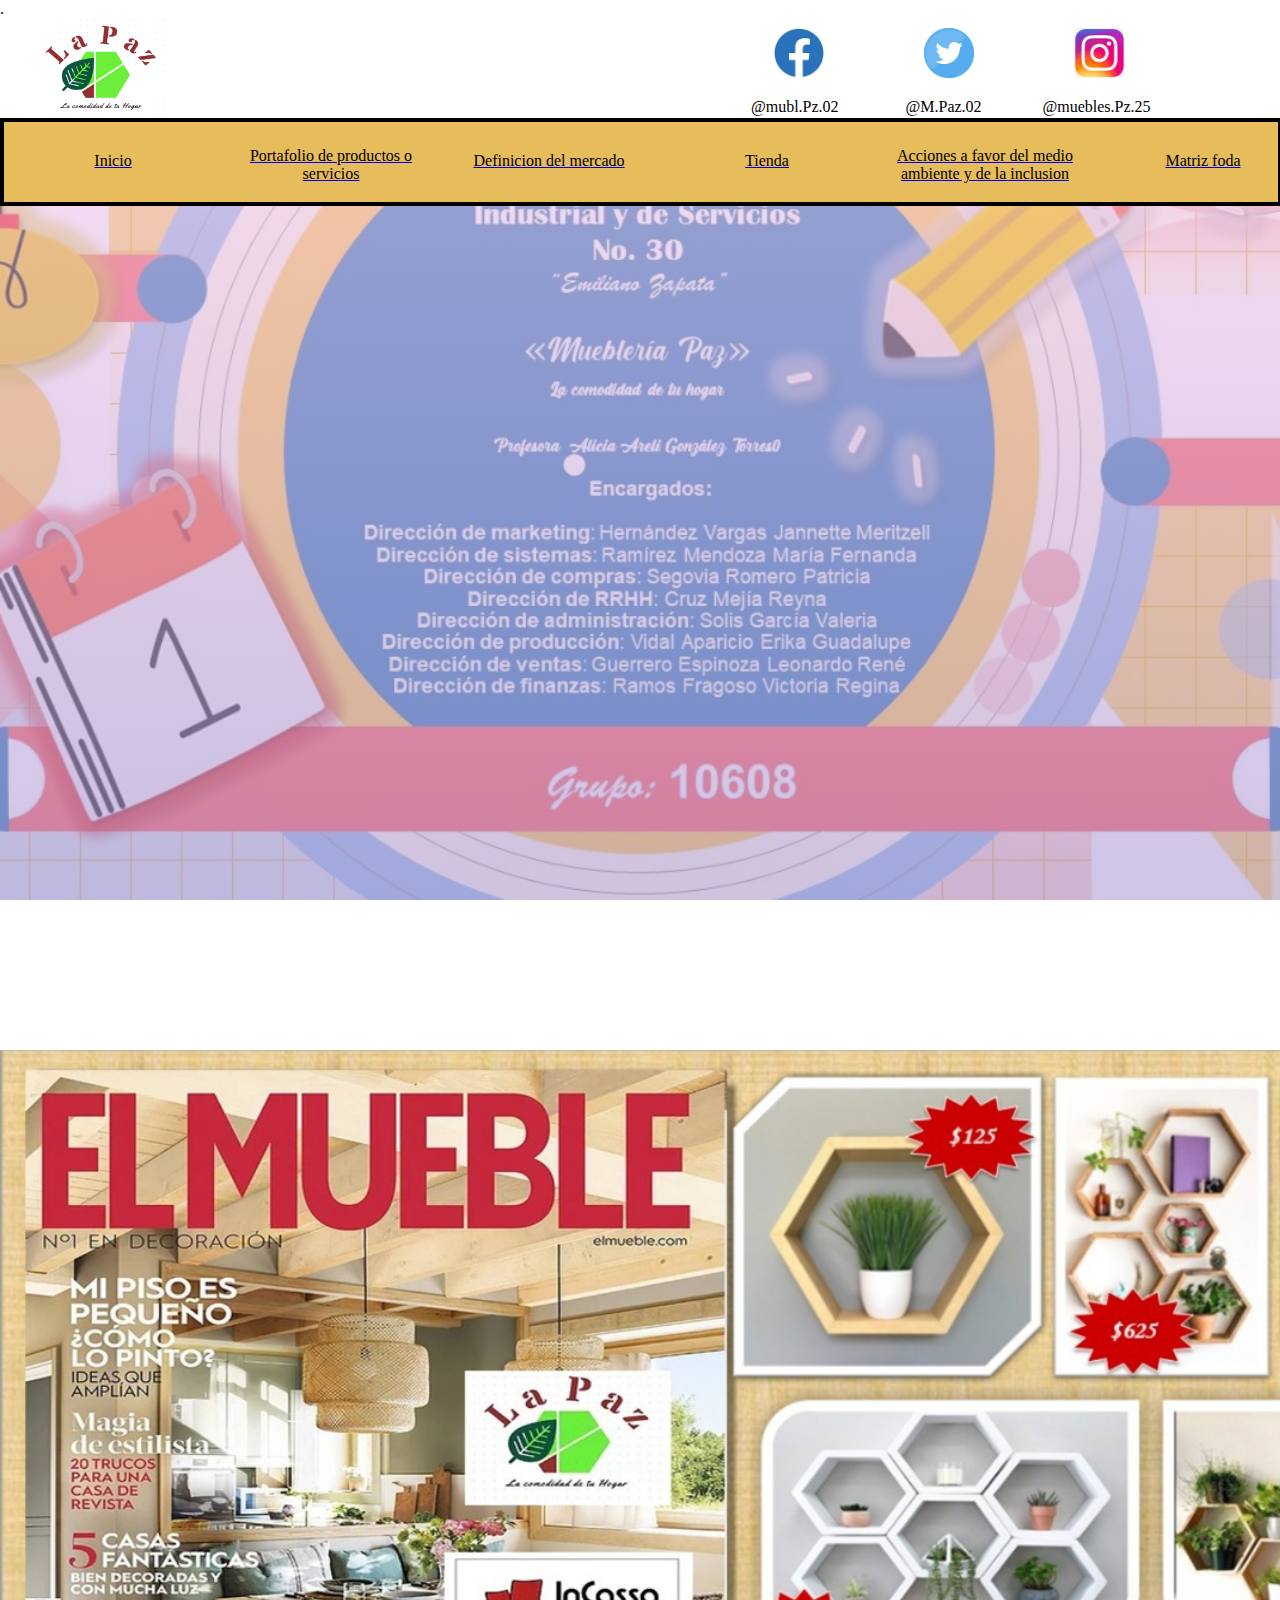
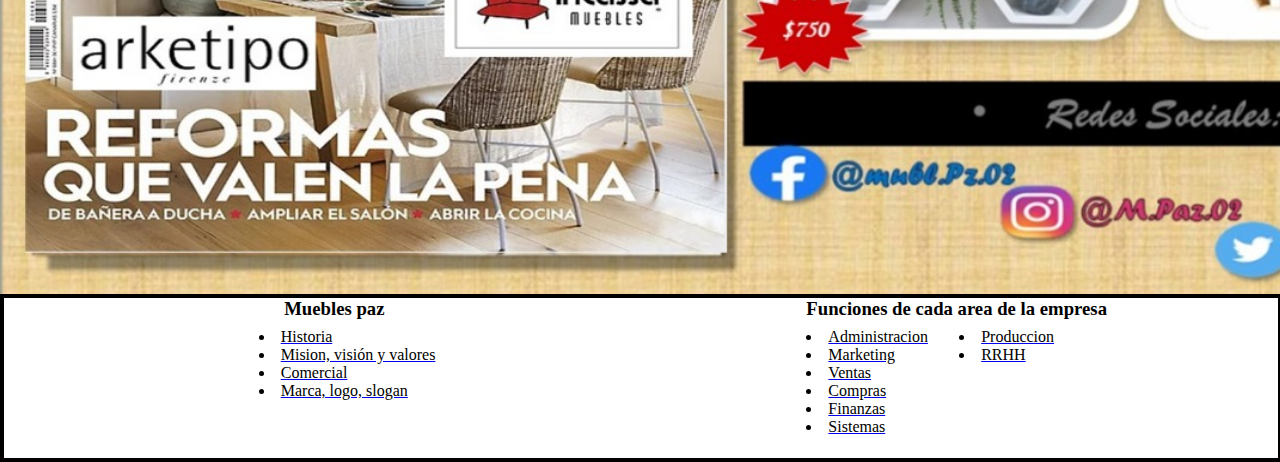
<file: index.html>
.<!DOCTYPE html>
<html lang="en" dir="ltr">
  <head>
    <meta charset="utf-8">
    <title>Muebles Paz S.A. de C.V.</title>
    <link rel="stylesheet" type="text/css" href="mueblesdiseño.css">
    <link rel="icon" href="lapaz.png">
  </head>
  <body>
    <div class="contenedor">
	<div class="caja1"><img src="lapaz.png" alt="" height="100px"></div>
  <div class="facbook"><img src="facebook1.jpg" alt="" height="50px"></div>
  <div class="twitter"><img src="twitter.jpg" alt="" height="50px"></div>
  <div class="instagram"><img src="instagram1.jpg" alt="" height="50px"></div>
  <div class="facletra">@mubl.Pz.02</div>
  <div class="twiletra">@M.Paz.02</div>
  <div class="insletra">@muebles.Pz.25</div>

</div>
<div class="contenedor2">
  <div class="Inicio"><center><a href="index.html"><font color="black">Inicio</font></a></center> </div>
  <div class="Portafolio"><center><a href="portafoliodeproductosyservicios.html"><font color="black">Portafolio de productos o servicios</font></a></center> </div>
  <div class="Definicion"><center><a href="definiciondelmercado.html"><font color="black">Definicion del mercado</font></a></center> </div>
  <div class="Iienda"><center><a href="tienda.html"><font color="black">Tienda</font></a></center> </div>
  <div class="Acciones"><center><a href="Acciones.html"><font color="black">Acciones a favor del medio ambiente y de la inclusion</font> </a></center> </div>
  <div class="matriz"><center><a href="matrizfoda.html"><font color="black">Matriz foda</font></a></center> </div>
  <div class="marke"><center><a href="4p.html"><font color="black">4P´s del marketing</font></a></center> </div>
</div>
<div class="contenedorportada">


</div>
<div class="contenedorelmueble">
  	<div class="elmueble"><img src="elmob.jpeg" alt="" height="844px" width="1530px"></div>
</div>

<div class="contenedorpie">
  <div class="mueblespaz">
         <td><h3> Muebles paz</h3></td>
       </div>
  <div class="mueblespaz1">
    <td><li><a href="historia.html"><font color="black">Historia</font></li></td>
    <td><li><a href="mision.html"><font color="black">Mision, visión y valores</font></li></td>
    <td><li><a href="comercial.html"><font color="black">Comercial</font></li></td>
    <td><li><a href="logo.html"><font color="black">Marca, logo, slogan</font></li></td>
  </div>

  <div class="funciones">
    <h3><font color="black">Funciones de cada area de la empresa</font></h3>
  </div>
  <div class="tablafunciones">
      <td width = "382.5px"><li><a href="administracion.html"><font color="black">Administracion</font></li></td>
      <td width = "382.5px"><li><a href="marketing.html"><font color="black">Marketing</font></li></td>
      <td width = "382.5px"><li><a href="ventas.html"><font color="black">Ventas</font></li></td>
      <td width = "382.5px"><li><a href="compras.html"><font color="black">Compras</font></li></td>
      <td width = "382.5px"><li><a href="Finanzas.html"><font color="black">Finanzas</font></li></td>
      <td width = "382.5px"><li><a href="sistemas.html"><font color="black">Sistemas</font></li></td>
    </div>

  <div class="tablafunciones1">
<td width = "382.5px"><li><a href="produccion.html"><font color="black">Produccion</font></li></td>
<td width = "382.5px"><li><a href="r.html"><font color="black">RRHH</font></li></td>

</div>
</div>
</body>
</html>
</file>
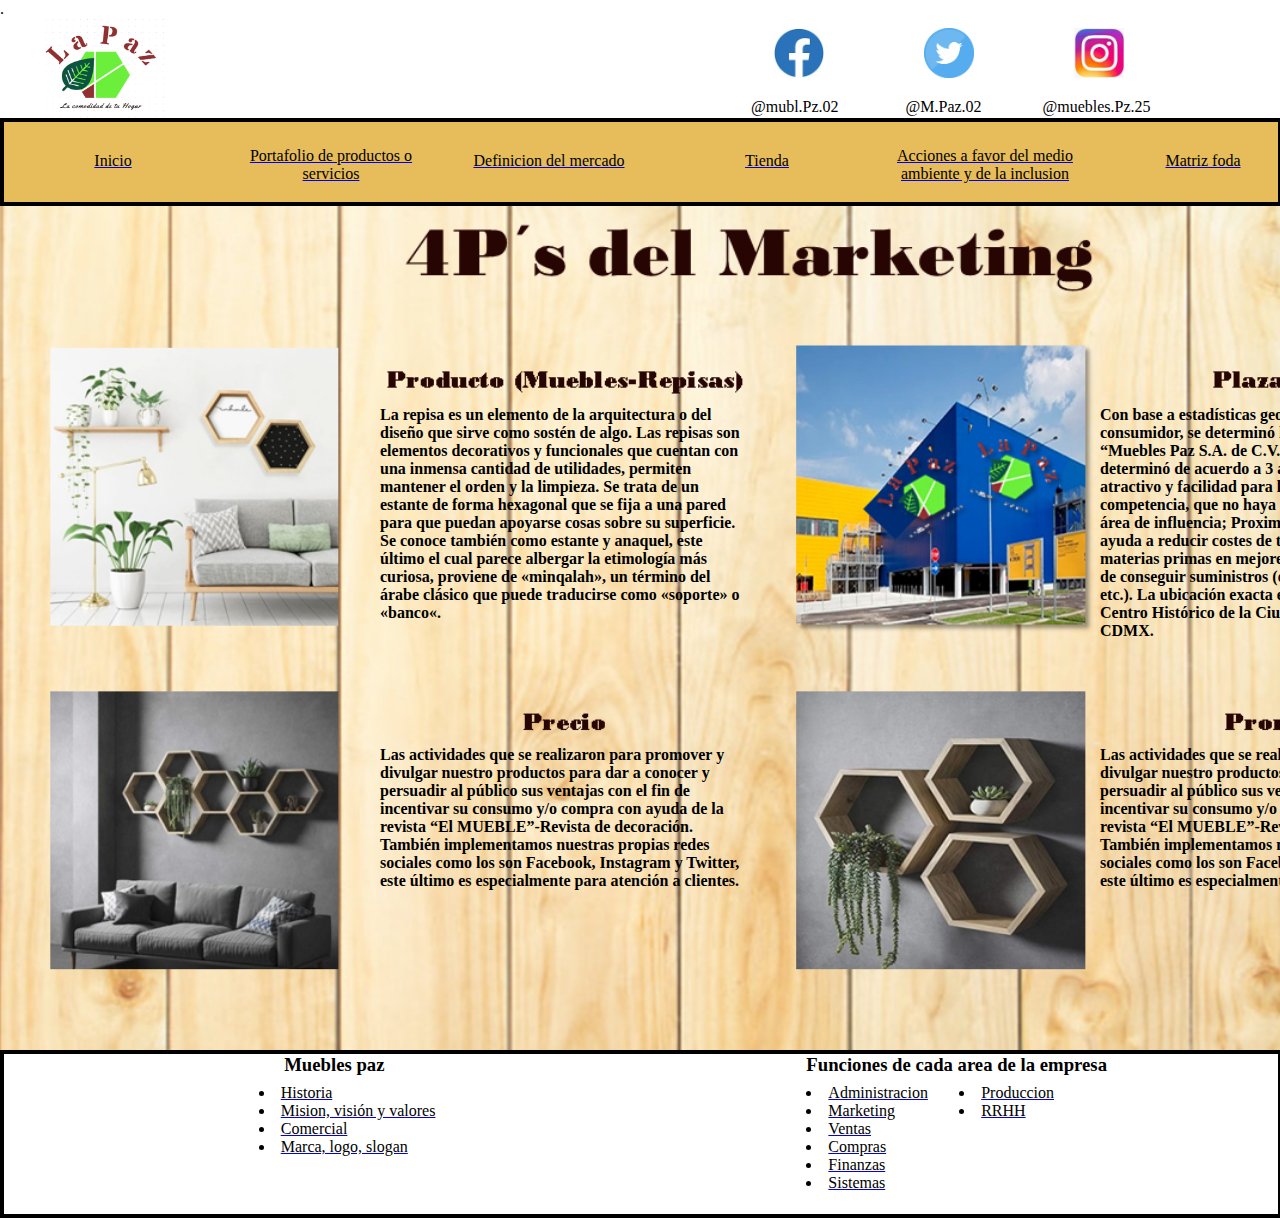
<file: 4p.html>
.<!DOCTYPE html>
<html lang="en" dir="ltr">
  <head>
    <meta charset="utf-8">
    <title>4P´s del marketing</title>
      <link rel="stylesheet" type="text/css" href="4pdiseño.css">
      <link rel="icon" href="lapaz.png">
  </head>
  <body>
    <div class="contenedor">
  <div class="caja1"><img src="lapaz.png" alt="" height="100px"></div>
  <div class="facbook"><img src="facebook1.jpg" alt="" height="50px"></div>
  <div class="twitter"><img src="twitter.jpg" alt="" height="50px"></div>
  <div class="instagram"><img src="instagram1.jpg" alt="" height="50px"></div>
  <div class="facletra">@mubl.Pz.02</div>
  <div class="twiletra">@M.Paz.02</div>
  <div class="insletra">@muebles.Pz.25</div>

  </div>
  <div class="contenedor2">
  <div class="Inicio"><center><a href="index.html"><font color="black">Inicio</font</a></center> </div>
  <div class="Portafolio"><center><a href="portafoliodeproductosyservicios.html"><font color="black">Portafolio de productos o servicios</font></a></center> </div>
  <div class="Definicion"><center><a href="definiciondelmercado.html"><font color="black">Definicion del mercado</font></a></center> </div>
  <div class="Iienda"><center><a href="tienda.html"><font color="black">Tienda</font></a></center> </div>
  <div class="Acciones"><center><a href="Acciones.html"><font color="black">Acciones a favor del medio ambiente y de la inclusion</font> </a></center> </div>
  <div class="matriz"><center><a href="matrizfoda.html"><font color="black">Matriz foda</font></a></center> </div>
  <div class="marke"><center><a href="4p.html"><font color="black">4P´s del marketing</font></a></center> </div>
  </div>

  <div class="contenedorp">
    <div class="accion1"><img src="4p.png" alt="" height="844px" width="1530px"></div>
    <div class="letra1"><h4>La repisa es un elemento de la arquitectura o del diseño que sirve como sostén de algo. Las repisas son elementos decorativos y funcionales que cuentan con una inmensa cantidad de utilidades, permiten mantener el orden y la limpieza. Se trata de un estante de forma hexagonal que se fija a una pared para que puedan apoyarse cosas sobre su superficie. Se conoce también  como estante y anaquel, este último el cual parece albergar la etimología más curiosa, proviene de «minqalah», un término del árabe clásico que puede traducirse como «soporte» o «banco«.</h4></div>
    <div class="letra2"><h4>Con base a estadísticas geográficas, demografía del consumidor, se determinó la ubicación de la empresa “Muebles Paz S.A. de C.V.”. Su localización se determinó de acuerdo a 3 aspectos: Proximidad, atractivo y facilidad para los clientes; Presencia de la competencia, que no haya ningún competidor en el área de influencia; Proximidad a los proveedores, ayuda a reducir costes de transporte o a utilizar materias primas en mejores condiciones y Facilidad de conseguir suministros (electricidad, agua, internet, etc.). La ubicación exacta es Avenida 5 de Mayo, Centro Histórico de la Ciudad de México, 06000, CDMX.</h4></div>
    <div class="letra3"><h4>Las actividades que se realizaron para  promover y divulgar nuestro productos para dar a conocer y persuadir al público sus ventajas con el fin de incentivar su consumo y/o compra con ayuda de la revista “El MUEBLE”-Revista de decoración. También implementamos nuestras propias redes sociales como los son Facebook, Instagram y Twitter, este último es especialmente para atención a clientes.</h4></div>
    <div class="letra4"><h4>Las actividades que se realizaron para  promover y divulgar nuestro productos para dar a conocer y persuadir al público sus ventajas con el fin de incentivar su consumo y/o compra con ayuda de la revista “El MUEBLE”-Revista de decoración. También implementamos nuestras propias redes sociales como los son Facebook, Instagram y Twitter, este último es especialmente para atención a clientes.</h4></div>

</div>




<div class="contenedorpie">
  <div class="mueblespaz">
         <td><h3> Muebles paz</h3></td>
       </div>
  <div class="mueblespaz1">
    <td><li><a href="historia.html"><font color="black">Historia</font></li></td>
    <td><li><a href="mision.html"><font color="black">Mision, visión y valores</font></li></td>
    <td><li><a href="comercial.html"><font color="black">Comercial</font></li></td>
    <td><li><a href="logo.html"><font color="black">Marca, logo, slogan</font></li></td>
  </div>

  <div class="funciones">
    <h3><font color="black">Funciones de cada area de la empresa</font></h3>
  </div>
  <div class="tablafunciones">
      <td width = "382.5px"><li><a href="administracion.html"><font color="black">Administracion</font></li></td>
      <td width = "382.5px"><li><a href="marketing.html"><font color="black">Marketing</font></li></td>
      <td width = "382.5px"><li><a href="ventas.html"><font color="black">Ventas</font></li></td>
      <td width = "382.5px"><li><a href="compras.html"><font color="black">Compras</font></li></td>
      <td width = "382.5px"><li><a href="Finanzas.html"><font color="black">Finanzas</font></li></td>
      <td width = "382.5px"><li><a href="sistemas.html"><font color="black">Sistemas</font></li></td>
    </div>

  <div class="tablafunciones1">
<td width = "382.5px"><li><a href="produccion.html"><font color="black">Produccion</font></li></td>
<td width = "382.5px"><li><a href="r.html"><font color="black">RRHH</font></li></td>

</div>
</div>
</body>
</html>
</file>
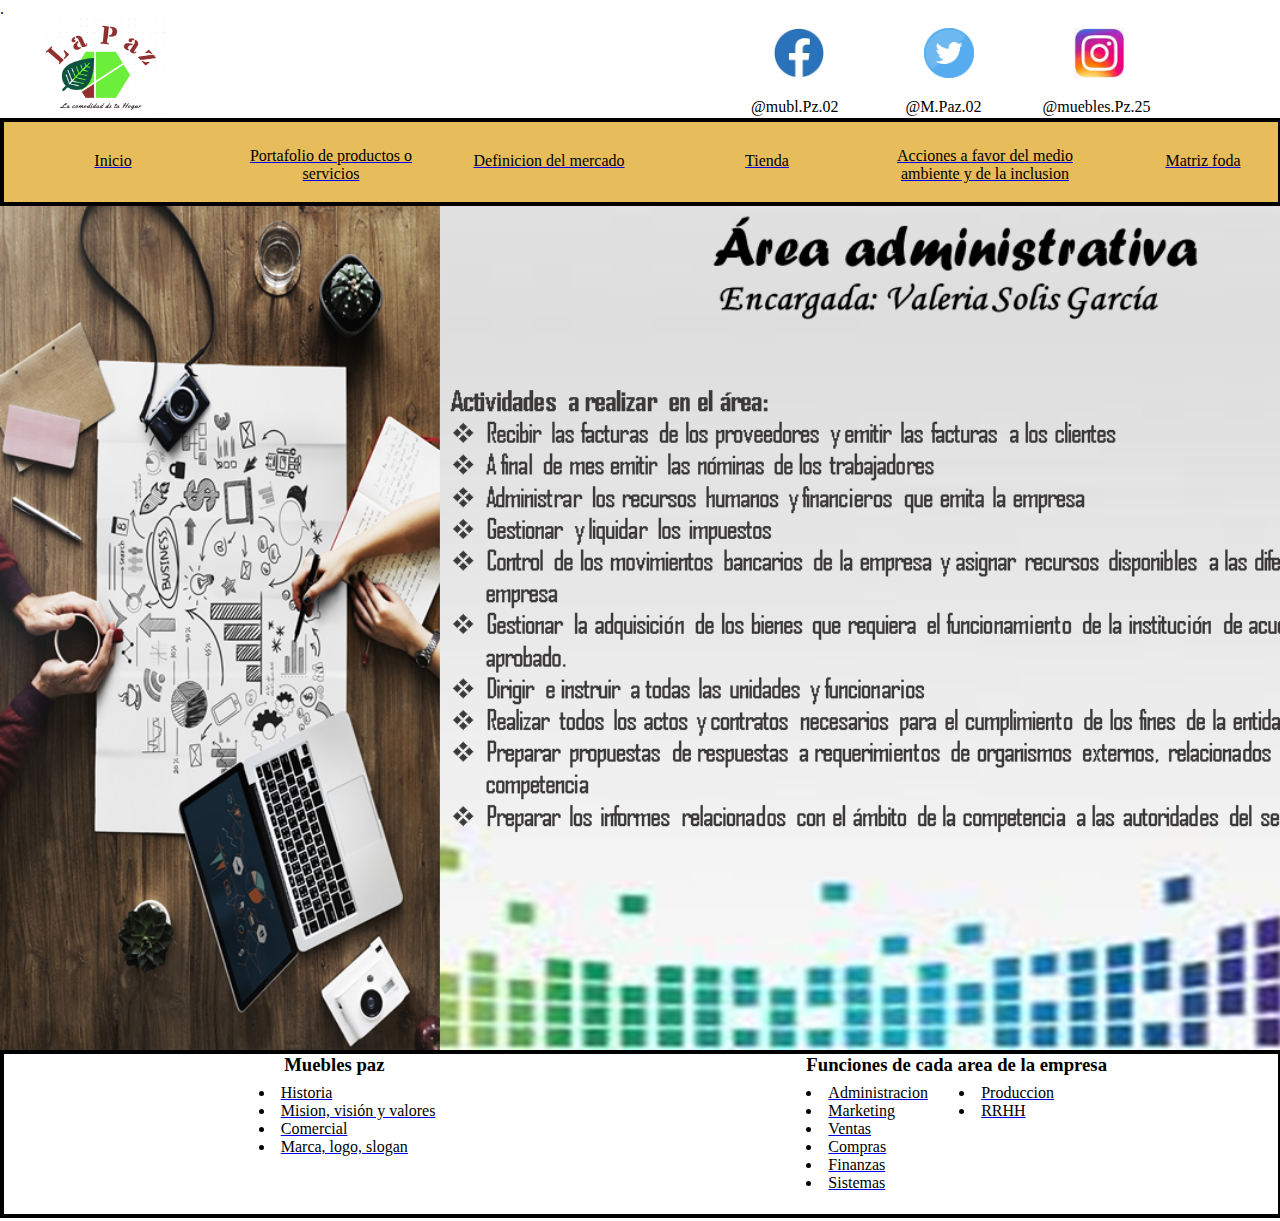
<file: administracion.html>
.<!DOCTYPE html>
<html lang="en" dir="ltr">
  <head>
    <meta charset="utf-8">
    <title>Logo</title>
      <link rel="stylesheet" type="text/css" href="administracion.css">
      <link rel="icon" href="lapaz.png">
  </head>
  <body>
    <div class="contenedor">
  <div class="caja1"><img src="lapaz.png" alt="" height="100px"></div>
  <div class="facbook"><img src="facebook1.jpg" alt="" height="50px"></div>
  <div class="twitter"><img src="twitter.jpg" alt="" height="50px"></div>
  <div class="instagram"><img src="instagram1.jpg" alt="" height="50px"></div>
  <div class="facletra">@mubl.Pz.02</div>
  <div class="twiletra">@M.Paz.02</div>
  <div class="insletra">@muebles.Pz.25</div>

  </div>
  <div class="contenedor2">
  <div class="Inicio"><center><a href="index.html"><font color="black">Inicio</font</a></center> </div>
  <div class="Portafolio"><center><a href="portafoliodeproductosyservicios.html"><font color="black">Portafolio de productos o servicios</font></a></center> </div>
  <div class="Definicion"><center><a href="definiciondelmercado.html"><font color="black">Definicion del mercado</font></a></center> </div>
  <div class="Iienda"><center><a href="tienda.html"><font color="black">Tienda</font></a></center> </div>
  <div class="Acciones"><center><a href="Acciones.html"><font color="black">Acciones a favor del medio ambiente y de la inclusion</font> </a></center> </div>
  <div class="matriz"><center><a href="matrizfoda.html"><font color="black">Matriz foda</font></a></center> </div>
  <div class="marke"><center><a href="4p.html"><font color="black">4P´s del marketing</font></a></center> </div>
  </div>

  <div class="contenedormercado">
  <div class="elmer"><img src="Administración.png" alt="" height="844px" width="1530px"></div>
</div>

  <div class="contenedorpie">
    <div class="mueblespaz">
           <td><h3> Muebles paz</h3></td>
         </div>
    <div class="mueblespaz1">
      <td><li><a href="historia.html"><font color="black">Historia</font></li></td>
      <td><li><a href="mision.html"><font color="black">Mision, visión y valores</font></li></td>
      <td><li><a href="comercial.html"><font color="black">Comercial</font></li></td>
      <td><li><a href="logo.html"><font color="black">Marca, logo, slogan</font></li></td>
    </div>

    <div class="funciones">
      <h3><font color="black">Funciones de cada area de la empresa</font></h3>
    </div>
    <div class="tablafunciones">
        <td width = "382.5px"><li><a href="administracion.html"><font color="black">Administracion</font></li></td>
        <td width = "382.5px"><li><a href="marketing.html"><font color="black">Marketing</font></li></td>
        <td width = "382.5px"><li><a href="ventas.html"><font color="black">Ventas</font></li></td>
        <td width = "382.5px"><li><a href="compras.html"><font color="black">Compras</font></li></td>
        <td width = "382.5px"><li><a href="Finanzas.html"><font color="black">Finanzas</font></li></td>
        <td width = "382.5px"><li><a href="sistemas.html"><font color="black">Sistemas</font></li></td>
      </div>

    <div class="tablafunciones1">
  <td width = "382.5px"><li><a href="produccion.html"><font color="black">Produccion</font></li></td>
  <td width = "382.5px"><li><a href="r.html"><font color="black">RRHH</font></li></td>

  </div>
  </div>
  </body>
  </html>
</file>
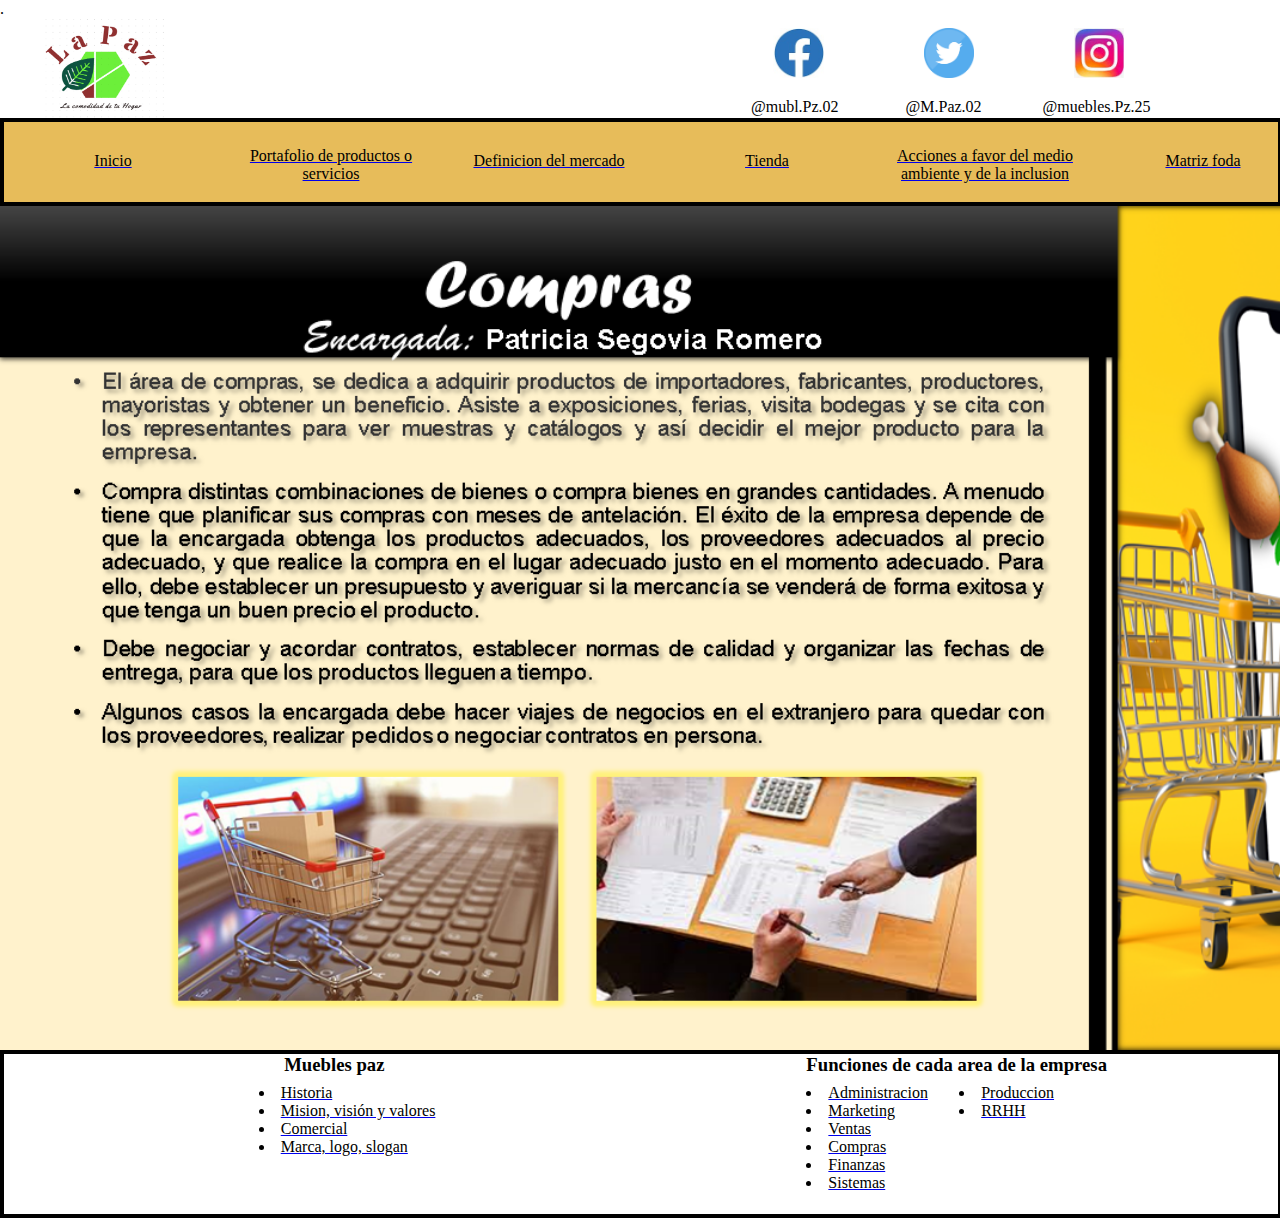
<file: compras.html>
.<!DOCTYPE html>
<html lang="en" dir="ltr">
  <head>
    <meta charset="utf-8">
    <title>Logo</title>
      <link rel="stylesheet" type="text/css" href="compras.css">
      <link rel="icon" href="lapaz.png">
  </head>
  <body>
    <div class="contenedor">
  <div class="caja1"><img src="lapaz.png" alt="" height="100px"></div>
  <div class="facbook"><img src="facebook1.jpg" alt="" height="50px"></div>
  <div class="twitter"><img src="twitter.jpg" alt="" height="50px"></div>
  <div class="instagram"><img src="instagram1.jpg" alt="" height="50px"></div>
  <div class="facletra">@mubl.Pz.02</div>
  <div class="twiletra">@M.Paz.02</div>
  <div class="insletra">@muebles.Pz.25</div>

  </div>
  <div class="contenedor2">
  <div class="Inicio"><center><a href="index.html"><font color="black">Inicio</font</a></center> </div>
  <div class="Portafolio"><center><a href="portafoliodeproductosyservicios.html"><font color="black">Portafolio de productos o servicios</font></a></center> </div>
  <div class="Definicion"><center><a href="definiciondelmercado.html"><font color="black">Definicion del mercado</font></a></center> </div>
  <div class="Iienda"><center><a href="tienda.html"><font color="black">Tienda</font></a></center> </div>
  <div class="Acciones"><center><a href="Acciones.html"><font color="black">Acciones a favor del medio ambiente y de la inclusion</font> </a></center> </div>
  <div class="matriz"><center><a href="matrizfoda.html"><font color="black">Matriz foda</font></a></center> </div>
  <div class="marke"><center><a href="4p.html"><font color="black">4P´s del marketing</font></a></center> </div>
  </div>

  <div class="contenedormercado">
  <div class="elmer"><img src="Compras.png" alt="" height="844px" width="1530px"></div>
</div>
  <div class="contenedorpie">
    <div class="mueblespaz">
           <td><h3> Muebles paz</h3></td>
         </div>
    <div class="mueblespaz1">
      <td><li><a href="historia.html"><font color="black">Historia</font></li></td>
      <td><li><a href="mision.html"><font color="black">Mision, visión y valores</font></li></td>
      <td><li><a href="comercial.html"><font color="black">Comercial</font></li></td>
      <td><li><a href="logo.html"><font color="black">Marca, logo, slogan</font></li></td>
    </div>

    <div class="funciones">
      <h3><font color="black">Funciones de cada area de la empresa</font></h3>
    </div>
    <div class="tablafunciones">
        <td width = "382.5px"><li><a href="administracion.html"><font color="black">Administracion</font></li></td>
        <td width = "382.5px"><li><a href="marketing.html"><font color="black">Marketing</font></li></td>
        <td width = "382.5px"><li><a href="ventas.html"><font color="black">Ventas</font></li></td>
        <td width = "382.5px"><li><a href="compras.html"><font color="black">Compras</font></li></td>
        <td width = "382.5px"><li><a href="Finanzas.html"><font color="black">Finanzas</font></li></td>
        <td width = "382.5px"><li><a href="sistemas.html"><font color="black">Sistemas</font></li></td>
      </div>

    <div class="tablafunciones1">
  <td width = "382.5px"><li><a href="produccion.html"><font color="black">Produccion</font></li></td>
  <td width = "382.5px"><li><a href="r.html"><font color="black">RRHH</font></li></td>

  </div>
  </div>
  </body>
  </html>
</file>
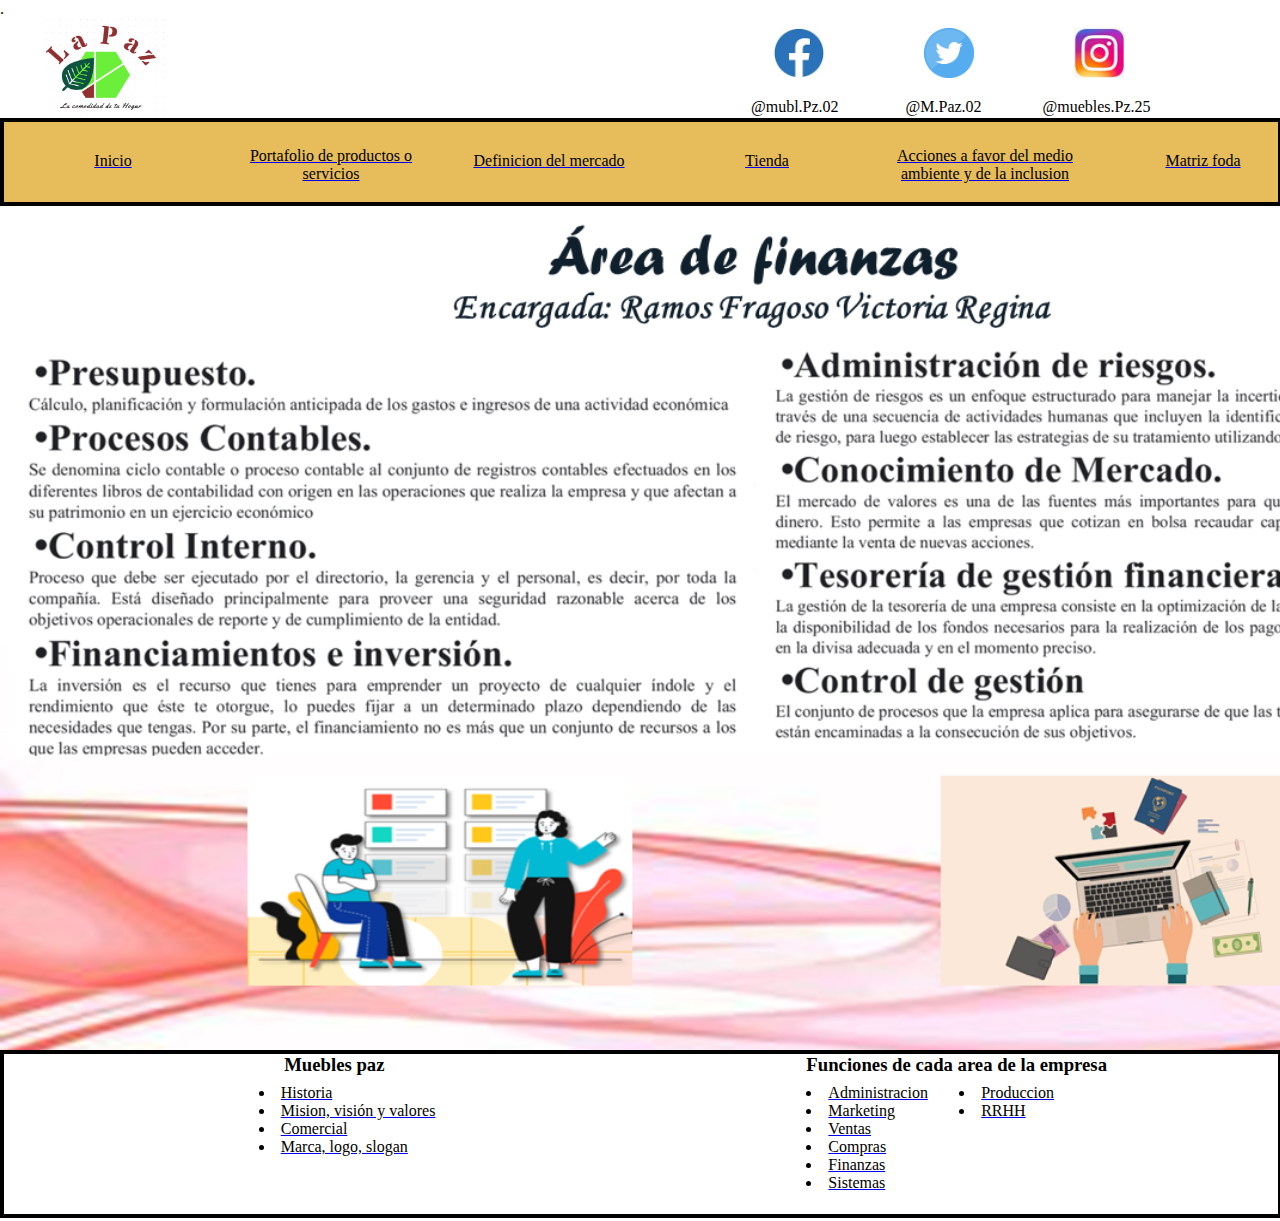
<file: Finanzas.html>
.<!DOCTYPE html>
<html lang="en" dir="ltr">
  <head>
    <meta charset="utf-8">
    <title>Logo</title>
      <link rel="stylesheet" type="text/css" href="finanzas.css">
      <link rel="icon" href="lapaz.png">
  </head>
  <body>
    <div class="contenedor">
  <div class="caja1"><img src="lapaz.png" alt="" height="100px"></div>
  <div class="facbook"><img src="facebook1.jpg" alt="" height="50px"></div>
  <div class="twitter"><img src="twitter.jpg" alt="" height="50px"></div>
  <div class="instagram"><img src="instagram1.jpg" alt="" height="50px"></div>
  <div class="facletra">@mubl.Pz.02</div>
  <div class="twiletra">@M.Paz.02</div>
  <div class="insletra">@muebles.Pz.25</div>

  </div>
  <div class="contenedor2">
  <div class="Inicio"><center><a href="index.html"><font color="black">Inicio</font</a></center> </div>
  <div class="Portafolio"><center><a href="portafoliodeproductosyservicios.html"><font color="black">Portafolio de productos o servicios</font></a></center> </div>
  <div class="Definicion"><center><a href="definiciondelmercado.html"><font color="black">Definicion del mercado</font></a></center> </div>
  <div class="Iienda"><center><a href="tienda.html"><font color="black">Tienda</font></a></center> </div>
  <div class="Acciones"><center><a href="Acciones.html"><font color="black">Acciones a favor del medio ambiente y de la inclusion</font> </a></center> </div>
  <div class="matriz"><center><a href="matrizfoda.html"><font color="black">Matriz foda</font></a></center> </div>
  <div class="marke"><center><a href="4p.html"><font color="black">4P´s del marketing</font></a></center> </div>
  </div>
  <div class="contenedormercado">
  <div class="elmer"><img src="Finanzas.png" alt="" height="844px" width="1530px"></div>
  </div>
  <div class="contenedorpie">
    <div class="mueblespaz">
           <td><h3> Muebles paz</h3></td>
         </div>
    <div class="mueblespaz1">
      <td><li><a href="historia.html"><font color="black">Historia</font></li></td>
      <td><li><a href="mision.html"><font color="black">Mision, visión y valores</font></li></td>
      <td><li><a href="comercial.html"><font color="black">Comercial</font></li></td>
      <td><li><a href="logo.html"><font color="black">Marca, logo, slogan</font></li></td>
    </div>

    <div class="funciones">
      <h3><font color="black">Funciones de cada area de la empresa</font></h3>
    </div>
    <div class="tablafunciones">
        <td width = "382.5px"><li><a href="administracion.html"><font color="black">Administracion</font></li></td>
        <td width = "382.5px"><li><a href="marketing.html"><font color="black">Marketing</font></li></td>
        <td width = "382.5px"><li><a href="ventas.html"><font color="black">Ventas</font></li></td>
        <td width = "382.5px"><li><a href="compras.html"><font color="black">Compras</font></li></td>
        <td width = "382.5px"><li><a href="Finanzas.html"><font color="black">Finanzas</font></li></td>
        <td width = "382.5px"><li><a href="sistemas.html"><font color="black">Sistemas</font></li></td>
      </div>

    <div class="tablafunciones1">
  <td width = "382.5px"><li><a href="produccion.html"><font color="black">Produccion</font></li></td>
  <td width = "382.5px"><li><a href="r.html"><font color="black">RRHH</font></li></td>

  </div>
  </div>
  </body>
  </html>
</file>
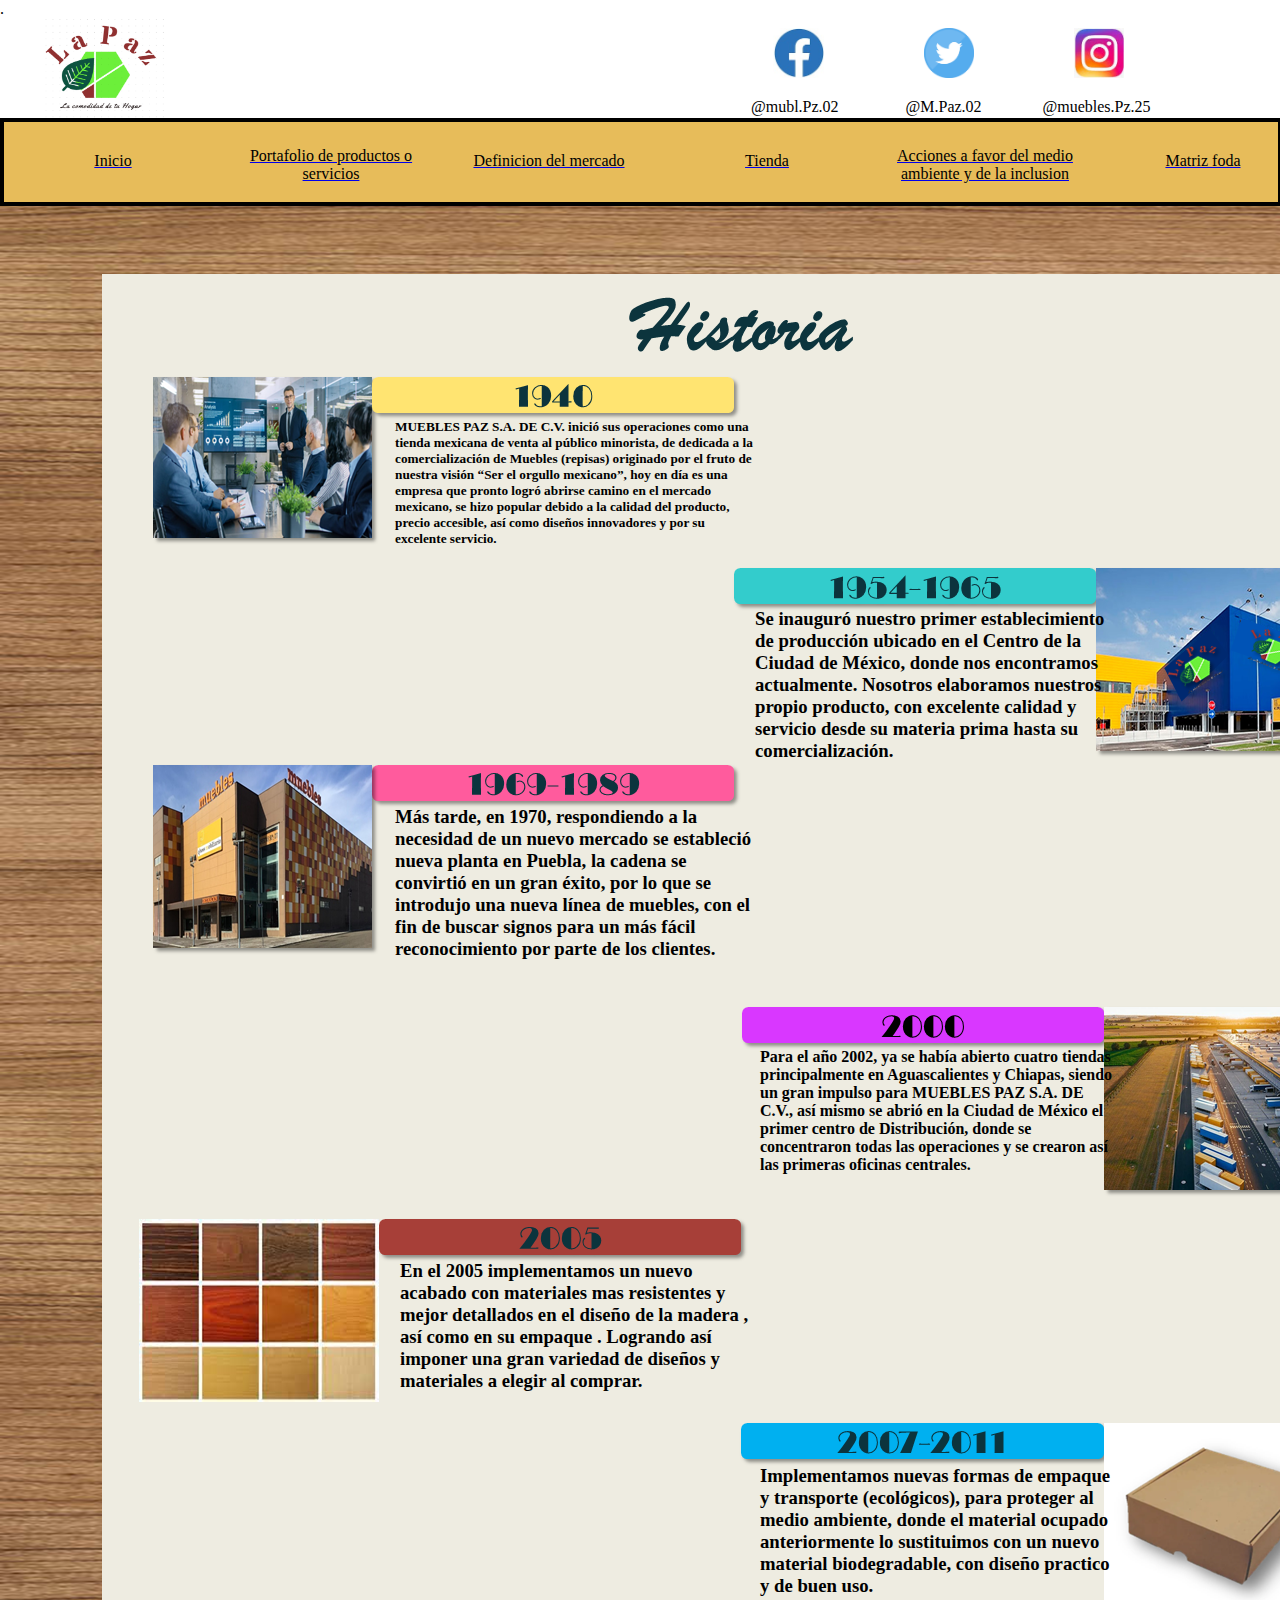
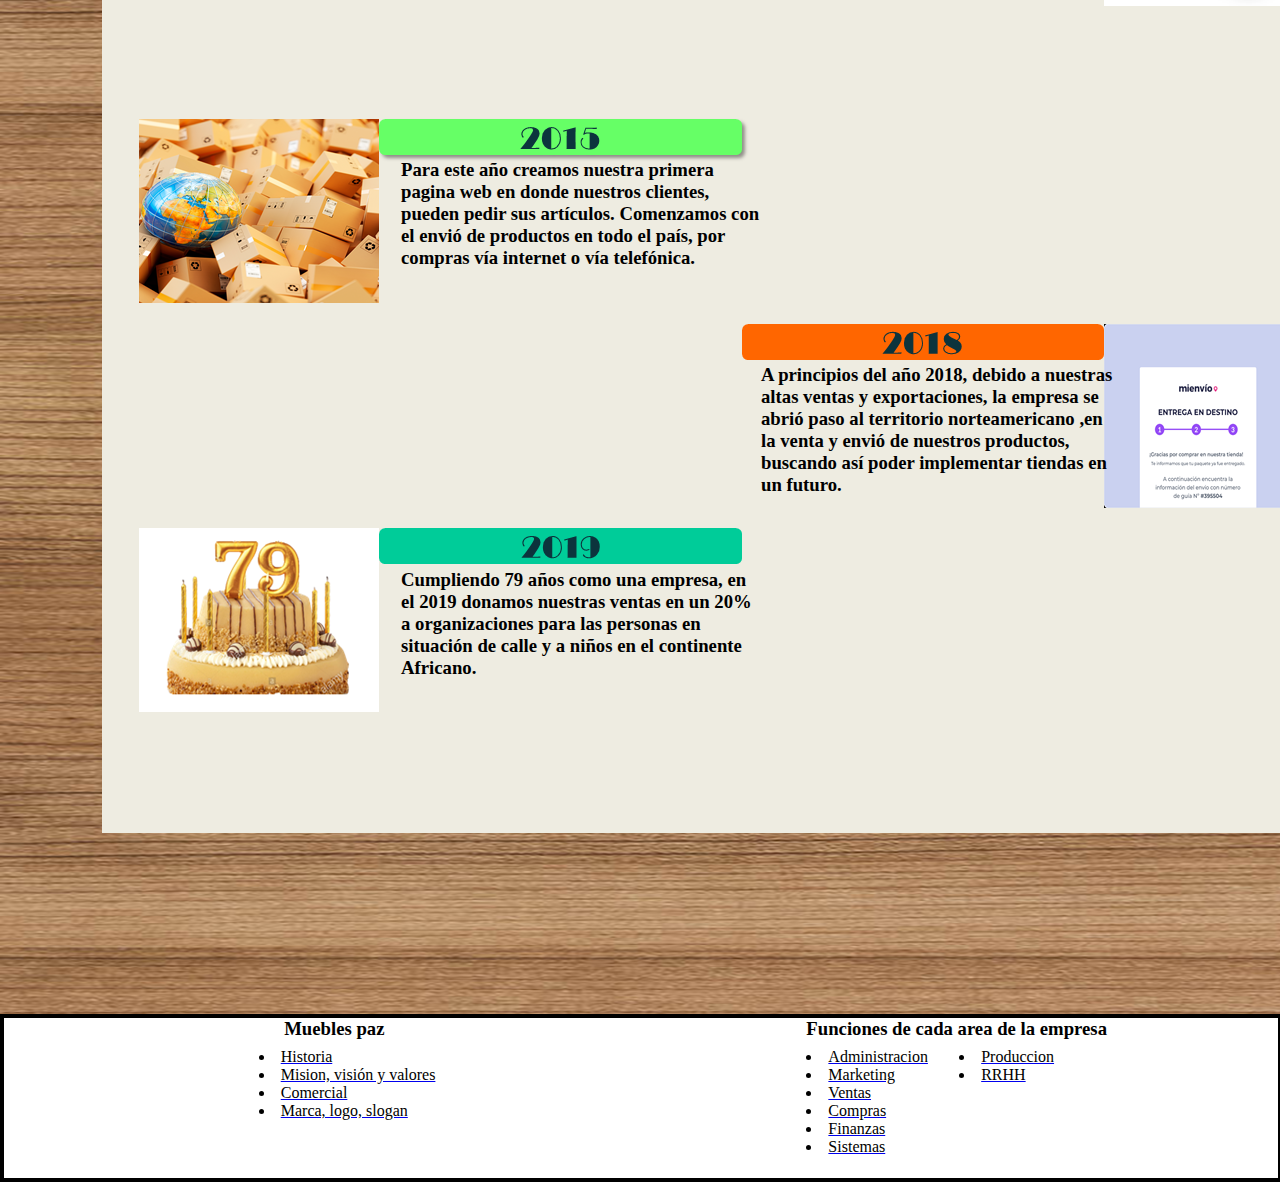
<file: historia.html>
.<!DOCTYPE html>
<html lang="en" dir="ltr">
  <head>
    <meta charset="utf-8">
    <title>Historia</title>
      <link rel="stylesheet" type="text/css" href="historiadiseño.css">
      <link rel="icon" href="lapaz.png">
  </head>
  <body>
    <div class="contenedor">
  <div class="caja1"><img src="lapaz.png" alt="" height="100px"></div>
  <div class="facbook"><img src="facebook1.jpg" alt="" height="50px"></div>
  <div class="twitter"><img src="twitter.jpg" alt="" height="50px"></div>
  <div class="instagram"><img src="instagram1.jpg" alt="" height="50px"></div>
  <div class="facletra">@mubl.Pz.02</div>
  <div class="twiletra">@M.Paz.02</div>
  <div class="insletra">@muebles.Pz.25</div>

  </div>
  <div class="contenedor2">
  <div class="Inicio"><center><a href="index.html"><font color="black">Inicio</font</a></center> </div>
  <div class="Portafolio"><center><a href="portafoliodeproductosyservicios.html"><font color="black">Portafolio de productos o servicios</font></a></center> </div>
  <div class="Definicion"><center><a href="definiciondelmercado.html"><font color="black">Definicion del mercado</font></a></center> </div>
  <div class="Iienda"><center><a href="tienda.html"><font color="black">Tienda</font></a></center> </div>
  <div class="Acciones"><center><a href="Acciones.html"><font color="black">Acciones a favor del medio ambiente y de la inclusion</font> </a></center> </div>
  <div class="matriz"><center><a href="matrizfoda.html"><font color="black">Matriz foda</font></a></center> </div>
  <div class="marke"><center><a href="4p.html"><font color="black">4P´s del marketing</font></a></center> </div>
  </div>

  <div class="contenedoraccion1">
    <div class="content1"> <img src="Historia1.png" ></div>
    <div class="letra1"><h5>MUEBLES PAZ S.A. DE C.V. inició sus operaciones como una tienda mexicana de venta al público minorista, de dedicada a la comercialización de Muebles (repisas) originado por el fruto de nuestra visión “Ser el orgullo mexicano”, hoy en día es una empresa que pronto logró abrirse camino en el mercado mexicano, se hizo popular debido a la calidad del producto, precio accesible, así como diseños innovadores y por su excelente servicio.</h5></div>
    <div class="letra2"><h3>Se inauguró nuestro primer establecimiento de producción ubicado en el Centro de la Ciudad de México, donde nos encontramos actualmente. Nosotros elaboramos nuestros propio producto, con excelente calidad y servicio desde su materia prima hasta su comercialización.</h3></div>
    <div class="letra3"><h3>Más tarde, en 1970, respondiendo a la necesidad de un nuevo mercado se estableció nueva planta en Puebla, la cadena se convirtió en un gran éxito, por lo que se introdujo una nueva línea de muebles, con el fin de buscar signos para un más fácil reconocimiento por parte de los clientes.</h3></div>
</div>
<div class="contenedoraccion2">
  <div class="content2"> <img src="Historia2.png" ></div>
  <div class="letra4"><h4>Para el año 2002, ya se había abierto cuatro tiendas principalmente en Aguascalientes y Chiapas, siendo un gran impulso para  MUEBLES PAZ S.A. DE C.V., así mismo se abrió en la Ciudad de México el primer centro de Distribución, donde se concentraron todas las operaciones y se crearon así las primeras oficinas centrales.</h4></div>
  <div class="letra5"><h3>En el 2005 implementamos un nuevo acabado con materiales mas resistentes y mejor detallados en el diseño de la madera , así como en  su empaque .
Logrando así imponer una gran variedad de diseños y materiales a elegir al comprar.</h3></div>
  <div class="letra6"><h3>Implementamos  nuevas formas de empaque y transporte (ecológicos), para proteger al medio ambiente, donde el material ocupado anteriormente lo sustituimos con un nuevo material biodegradable, con diseño practico y de buen uso.</3></div>
</div>

<div class="contenedoraccion3">
  <div class="content3"> <img src="Historia3.png" ></div>
  <div class="letra7"><h3>Para este año creamos nuestra primera pagina web en donde nuestros clientes, pueden pedir sus artículos. Comenzamos con el envió de productos en todo el país, por compras vía internet o vía telefónica.</h3></div>
  <div class="letra8"><h3>A principios del año 2018, debido a nuestras altas ventas y exportaciones, la empresa se abrió paso al territorio norteamericano ,en la venta y envió de nuestros productos, buscando así poder implementar  tiendas en un futuro.</h3></div>
  <div class="letra9"><h3>Cumpliendo 79 años como una empresa, en el 2019 donamos nuestras ventas en un 20% a organizaciones para las personas en situación de calle y a niños en el continente  Africano.</h3></div>


  <div class="contenedorpie">
    <div class="mueblespaz">
           <td><h3> Muebles paz</h3></td>
         </div>
    <div class="mueblespaz1">
      <td><li><a href="historia.html"><font color="black">Historia</font></li></td>
      <td><li><a href="mision.html"><font color="black">Mision, visión y valores</font></li></td>
      <td><li><a href="comercial.html"><font color="black">Comercial</font></li></td>
      <td><li><a href="logo.html"><font color="black">Marca, logo, slogan</font></li></td>
    </div>

    <div class="funciones">
      <h3><font color="black">Funciones de cada area de la empresa</font></h3>
    </div>
    <div class="tablafunciones">
        <td width = "382.5px"><li><a href="administracion.html"><font color="black">Administracion</font></li></td>
        <td width = "382.5px"><li><a href="marketing.html"><font color="black">Marketing</font></li></td>
        <td width = "382.5px"><li><a href="ventas.html"><font color="black">Ventas</font></li></td>
        <td width = "382.5px"><li><a href="compras.html"><font color="black">Compras</font></li></td>
        <td width = "382.5px"><li><a href="Finanzas.html"><font color="black">Finanzas</font></li></td>
        <td width = "382.5px"><li><a href="sistemas.html"><font color="black">Sistemas</font></li></td>
      </div>

    <div class="tablafunciones1">
  <td width = "382.5px"><li><a href="produccion.html"><font color="black">Produccion</font></li></td>
  <td width = "382.5px"><li><a href="r.html"><font color="black">RRHH</font></li></td>

  </div>
  </div>
  </body>
  </html>
</file>
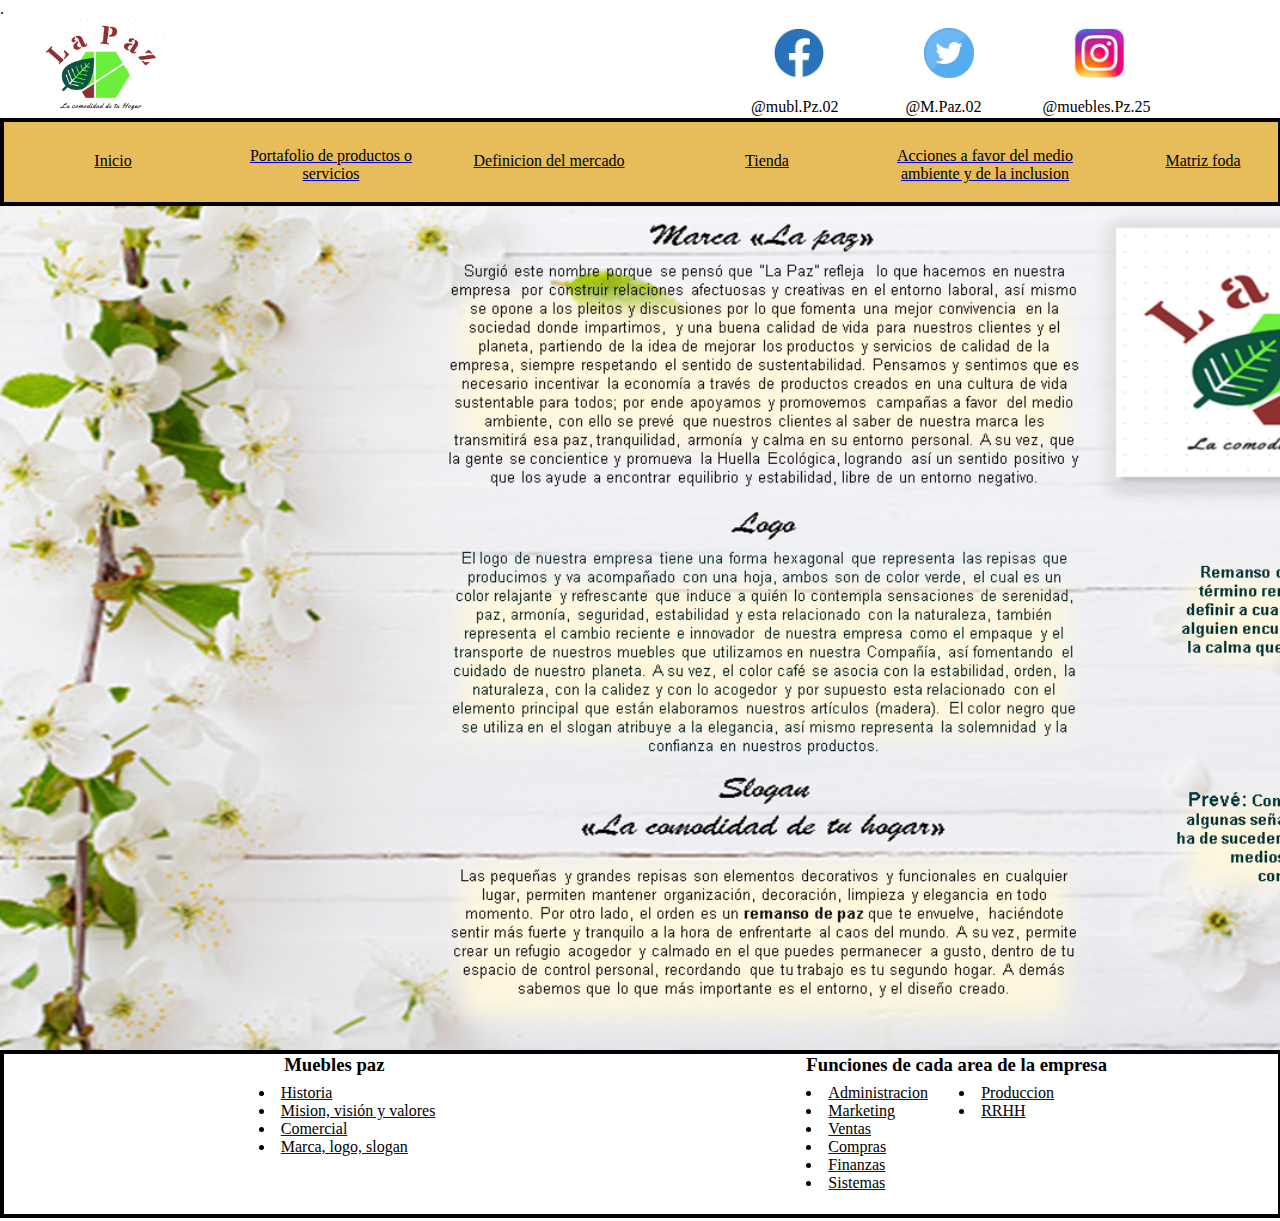
<file: logo.html>
.<!DOCTYPE html>
<html lang="en" dir="ltr">
  <head>
    <meta charset="utf-8">
    <title>Logo</title>
      <link rel="stylesheet" type="text/css" href="logo.css">
      <link rel="icon" href="lapaz.png">
  </head>
  <body>
    <div class="contenedor">
  <div class="caja1"><img src="lapaz.png" alt="" height="100px"></div>
  <div class="facbook"><img src="facebook1.jpg" alt="" height="50px"></div>
  <div class="twitter"><img src="twitter.jpg" alt="" height="50px"></div>
  <div class="instagram"><img src="instagram1.jpg" alt="" height="50px"></div>
  <div class="facletra">@mubl.Pz.02</div>
  <div class="twiletra">@M.Paz.02</div>
  <div class="insletra">@muebles.Pz.25</div>

  </div>
  <div class="contenedor2">
  <div class="Inicio"><center><a href="index.html"><font color="black">Inicio</font</a></center> </div>
  <div class="Portafolio"><center><a href="portafoliodeproductosyservicios.html"><font color="black">Portafolio de productos o servicios</font></a></center> </div>
  <div class="Definicion"><center><a href="definiciondelmercado.html"><font color="black">Definicion del mercado</font></a></center> </div>
  <div class="Iienda"><center><a href="tienda.html"><font color="black">Tienda</font></a></center> </div>
  <div class="Acciones"><center><a href="Acciones.html"><font color="black">Acciones a favor del medio ambiente y de la inclusion</font> </a></center> </div>
  <div class="matriz"><center><a href="matrizfoda.html"><font color="black">Matriz foda</font></a></center> </div>
  <div class="marke"><center><a href="4p.html"><font color="black">4P´s del marketing</font></a></center> </div>
  </div>
  <div class="contenedormercado">
  <div class="elmer"><img src="MarcaLogoSlogan.png" alt="" height="844px" width="1530px"></div>
  </div>
  <div class="contenedorpie">
    <div class="mueblespaz">
           <td><h3> Muebles paz</h3></td>
         </div>
    <div class="mueblespaz1">
      <td><li><a href="historia.html"><font color="black">Historia</font></li></td>
      <td><li><a href="mision.html"><font color="black">Mision, visión y valores</font></li></td>
      <td><li><a href="comercial.html"><font color="black">Comercial</font></li></td>
      <td><li><a href="logo.html"><font color="black">Marca, logo, slogan</font></li></td>
    </div>

    <div class="funciones">
      <h3><font color="black">Funciones de cada area de la empresa</font></h3>
    </div>
    <div class="tablafunciones">
        <td width = "382.5px"><li><a href="administracion.html"><font color="black">Administracion</font></li></td>
        <td width = "382.5px"><li><a href="marketing.html"><font color="black">Marketing</font></li></td>
        <td width = "382.5px"><li><a href="ventas.html"><font color="black">Ventas</font></li></td>
        <td width = "382.5px"><li><a href="compras.html"><font color="black">Compras</font></li></td>
        <td width = "382.5px"><li><a href="Finanzas.html"><font color="black">Finanzas</font></li></td>
        <td width = "382.5px"><li><a href="sistemas.html"><font color="black">Sistemas</font></li></td>
      </div>

    <div class="tablafunciones1">
  <td width = "382.5px"><li><a href="produccion.html"><font color="black">Produccion</font></li></td>
  <td width = "382.5px"><li><a href="r.html"><font color="black">RRHH</font></li></td>

  </div>
  </div>
  </body>
  </html>
</file>
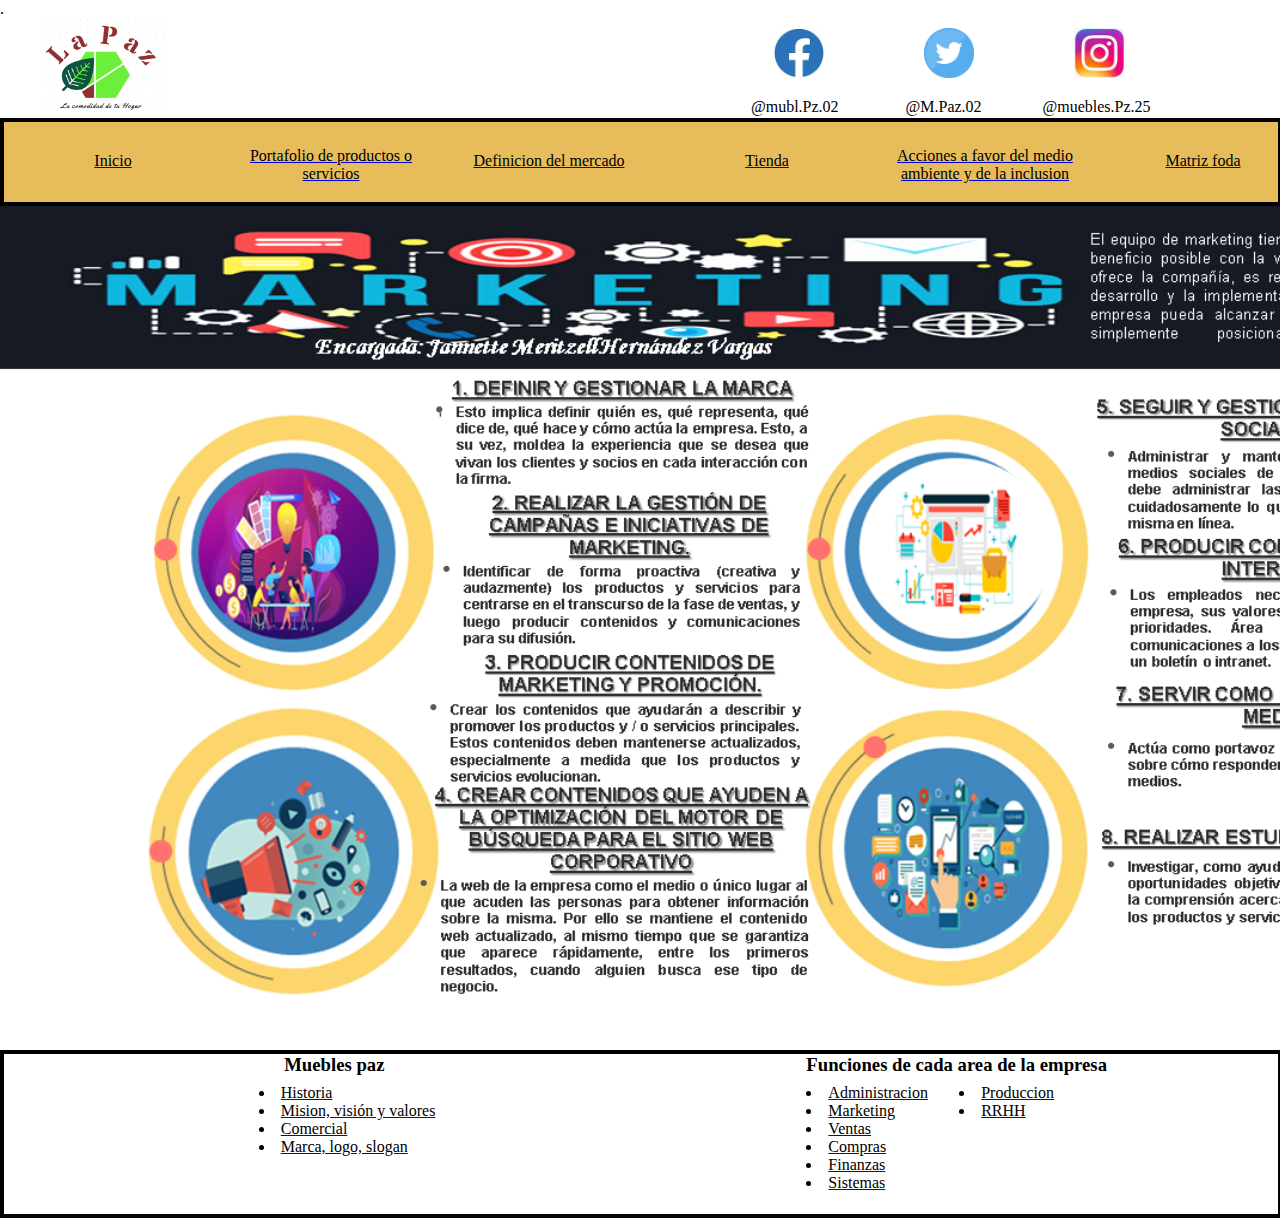
<file: marketing.html>
.<!DOCTYPE html>
<html lang="en" dir="ltr">
  <head>
    <meta charset="utf-8">
    <title>Logo</title>
      <link rel="stylesheet" type="text/css" href="administracion.css">
      <link rel="icon" href="lapaz.png">
  </head>
  <body>
    <div class="contenedor">
  <div class="caja1"><img src="lapaz.png" alt="" height="100px"></div>
  <div class="facbook"><img src="facebook1.jpg" alt="" height="50px"></div>
  <div class="twitter"><img src="twitter.jpg" alt="" height="50px"></div>
  <div class="instagram"><img src="instagram1.jpg" alt="" height="50px"></div>
  <div class="facletra">@mubl.Pz.02</div>
  <div class="twiletra">@M.Paz.02</div>
  <div class="insletra">@muebles.Pz.25</div>

  </div>
  <div class="contenedor2">
  <div class="Inicio"><center><a href="index.html"><font color="black">Inicio</font</a></center> </div>
  <div class="Portafolio"><center><a href="portafoliodeproductosyservicios.html"><font color="black">Portafolio de productos o servicios</font></a></center> </div>
  <div class="Definicion"><center><a href="definiciondelmercado.html"><font color="black">Definicion del mercado</font></a></center> </div>
  <div class="Iienda"><center><a href="tienda.html"><font color="black">Tienda</font></a></center> </div>
  <div class="Acciones"><center><a href="Acciones.html"><font color="black">Acciones a favor del medio ambiente y de la inclusion</font> </a></center> </div>
  <div class="matriz"><center><a href="matrizfoda.html"><font color="black">Matriz foda</font></a></center> </div>
  <div class="marke"><center><a href="4p.html"><font color="black">4P´s del marketing</font></a></center> </div>
  </div>
  <div class="contenedormercado">
  <div class="elmer"><img src="Marketing.png" alt="" height="844px" width="1530px"></div>
  </div>



  <div class="contenedorpie">
    <div class="mueblespaz">
           <td><h3> Muebles paz</h3></td>
         </div>
    <div class="mueblespaz1">
      <td><li><a href="historia.html"><font color="black">Historia</font></li></td>
      <td><li><a href="mision.html"><font color="black">Mision, visión y valores</font></li></td>
      <td><li><a href="comercial.html"><font color="black">Comercial</font></li></td>
      <td><li><a href="logo.html"><font color="black">Marca, logo, slogan</font></li></td>
    </div>

    <div class="funciones">
      <h3><font color="black">Funciones de cada area de la empresa</font></h3>
    </div>
    <div class="tablafunciones">
        <td width = "382.5px"><li><a href="administracion.html"><font color="black">Administracion</font></li></td>
        <td width = "382.5px"><li><a href="marketing.html"><font color="black">Marketing</font></li></td>
        <td width = "382.5px"><li><a href="ventas.html"><font color="black">Ventas</font></li></td>
        <td width = "382.5px"><li><a href="compras.html"><font color="black">Compras</font></li></td>
        <td width = "382.5px"><li><a href="Finanzas.html"><font color="black">Finanzas</font></li></td>
        <td width = "382.5px"><li><a href="sistemas.html"><font color="black">Sistemas</font></li></td>
      </div>

    <div class="tablafunciones1">
  <td width = "382.5px"><li><a href="produccion.html"><font color="black">Produccion</font></li></td>
  <td width = "382.5px"><li><a href="r.html"><font color="black">RRHH</font></li></td>

  </div>
  </div>
  </body>
  </html>
</file>
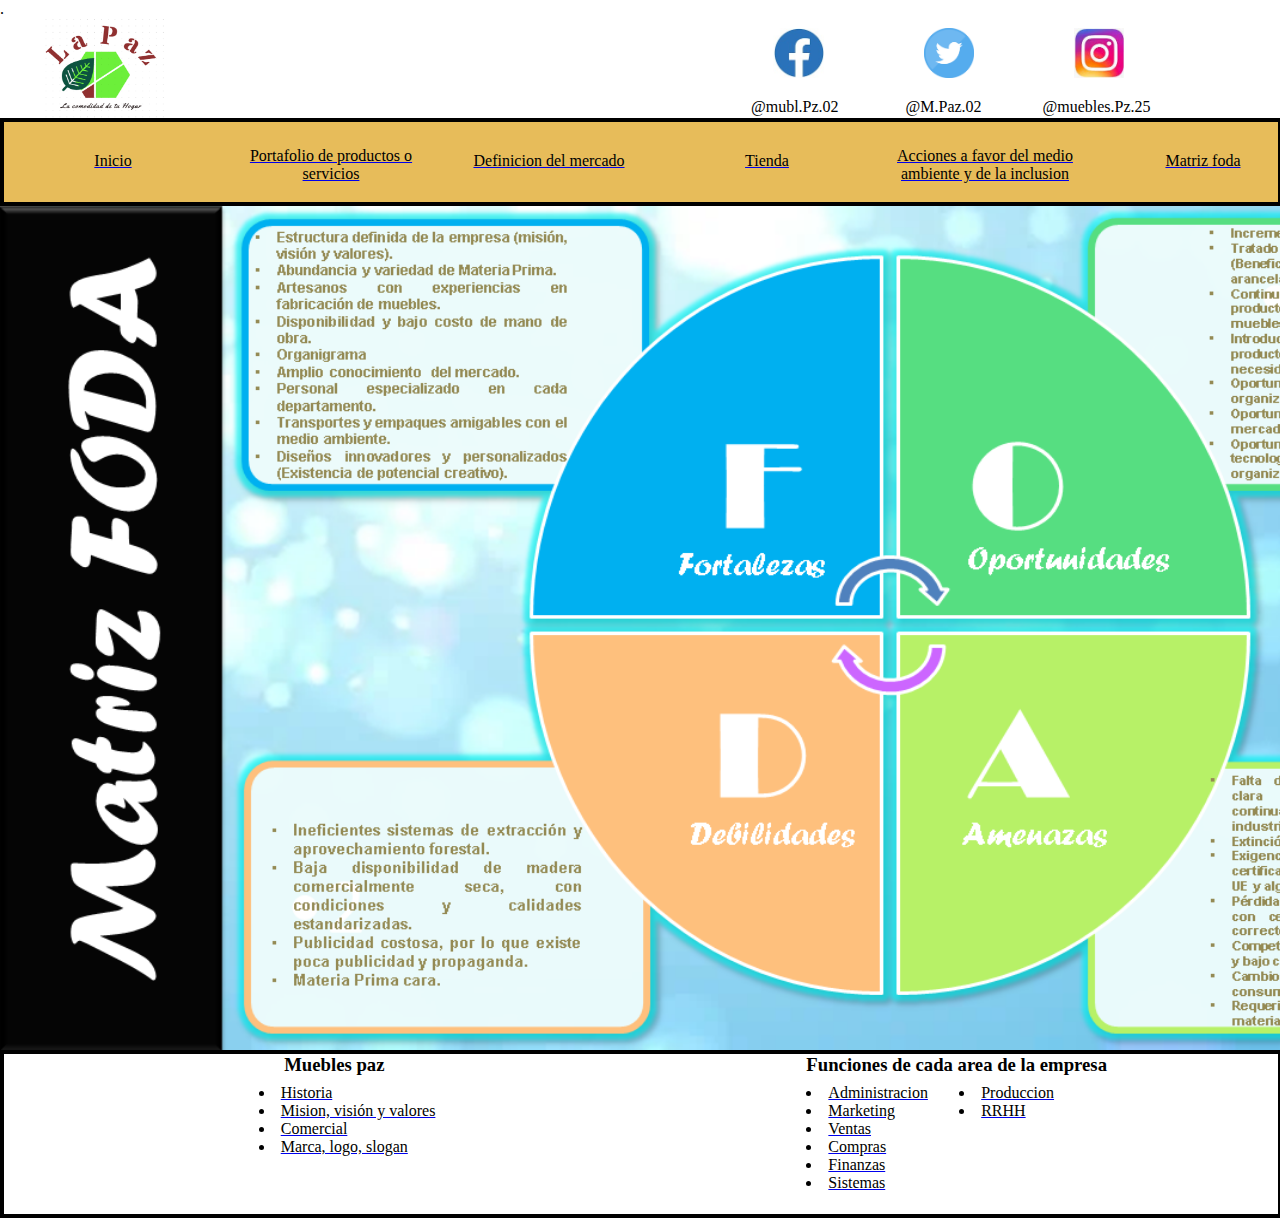
<file: matrizfoda.html>
.<!DOCTYPE html>
<html lang="en" dir="ltr">
  <head>
    <meta charset="utf-8">
    <title>Matriz foda</title>
      <link rel="stylesheet" type="text/css" href="matrizdiseño.css">
      <link rel="icon" href="lapaz.png">
  </head>
  <body>
    <div class="contenedor">
    <div class="caja1"><img src="lapaz.png" alt="" height="100px"></div>
    <div class="facbook"><img src="facebook1.jpg" alt="" height="50px"></div>
    <div class="twitter"><img src="twitter.jpg" alt="" height="50px"></div>
    <div class="instagram"><img src="instagram1.jpg" alt="" height="50px"></div>
    <div class="facletra">@mubl.Pz.02</div>
    <div class="twiletra">@M.Paz.02</div>
    <div class="insletra">@muebles.Pz.25</div>

    </div>
    <div class="contenedor2">
    <div class="Inicio"><center><a href="index.html"><font color="black">Inicio</font</a></center> </div>
    <div class="Portafolio"><center><a href="portafoliodeproductosyservicios.html"><font color="black">Portafolio de productos o servicios</font></a></center> </div>
    <div class="Definicion"><center><a href="definiciondelmercado.html"><font color="black">Definicion del mercado</font></a></center> </div>
    <div class="Iienda"><center><a href="tienda.html"><font color="black">Tienda</font></a></center> </div>
    <div class="Acciones"><center><a href="Acciones.html"><font color="black">Acciones a favor del medio ambiente y de la inclusion</font> </a></center> </div>
    <div class="matriz"><center><a href="matrizfoda.html"><font color="black">Matriz foda</font></a></center> </div>
    <div class="marke"><center><a href="4p.html"><font color="black">4P´s del marketing</font></a></center> </div>
    </div>
    <div class="contenedormatriz">
      <div class="accion1"><img src="matriz.png" alt="" height="844px" width="1530px"></div>
</div>



<div class="contenedorpie">
  <div class="mueblespaz">
         <td><h3> Muebles paz</h3></td>
       </div>
  <div class="mueblespaz1">
    <td><li><a href="historia.html"><font color="black">Historia</font></li></td>
    <td><li><a href="mision.html"><font color="black">Mision, visión y valores</font></li></td>
    <td><li><a href="comercial.html"><font color="black">Comercial</font></li></td>
    <td><li><a href="logo.html"><font color="black">Marca, logo, slogan</font></li></td>
  </div>

  <div class="funciones">
    <h3><font color="black">Funciones de cada area de la empresa</font></h3>
  </div>
  <div class="tablafunciones">
      <td width = "382.5px"><li><a href="administracion.html"><font color="black">Administracion</font></li></td>
      <td width = "382.5px"><li><a href="marketing.html"><font color="black">Marketing</font></li></td>
      <td width = "382.5px"><li><a href="ventas.html"><font color="black">Ventas</font></li></td>
      <td width = "382.5px"><li><a href="compras.html"><font color="black">Compras</font></li></td>
      <td width = "382.5px"><li><a href="Finanzas.html"><font color="black">Finanzas</font></li></td>
      <td width = "382.5px"><li><a href="sistemas.html"><font color="black">Sistemas</font></li></td>
    </div>

  <div class="tablafunciones1">
<td width = "382.5px"><li><a href="produccion.html"><font color="black">Produccion</font></li></td>
<td width = "382.5px"><li><a href="r.html"><font color="black">RRHH</font></li></td>

</div>
</div>
</body>
</html>
</file>
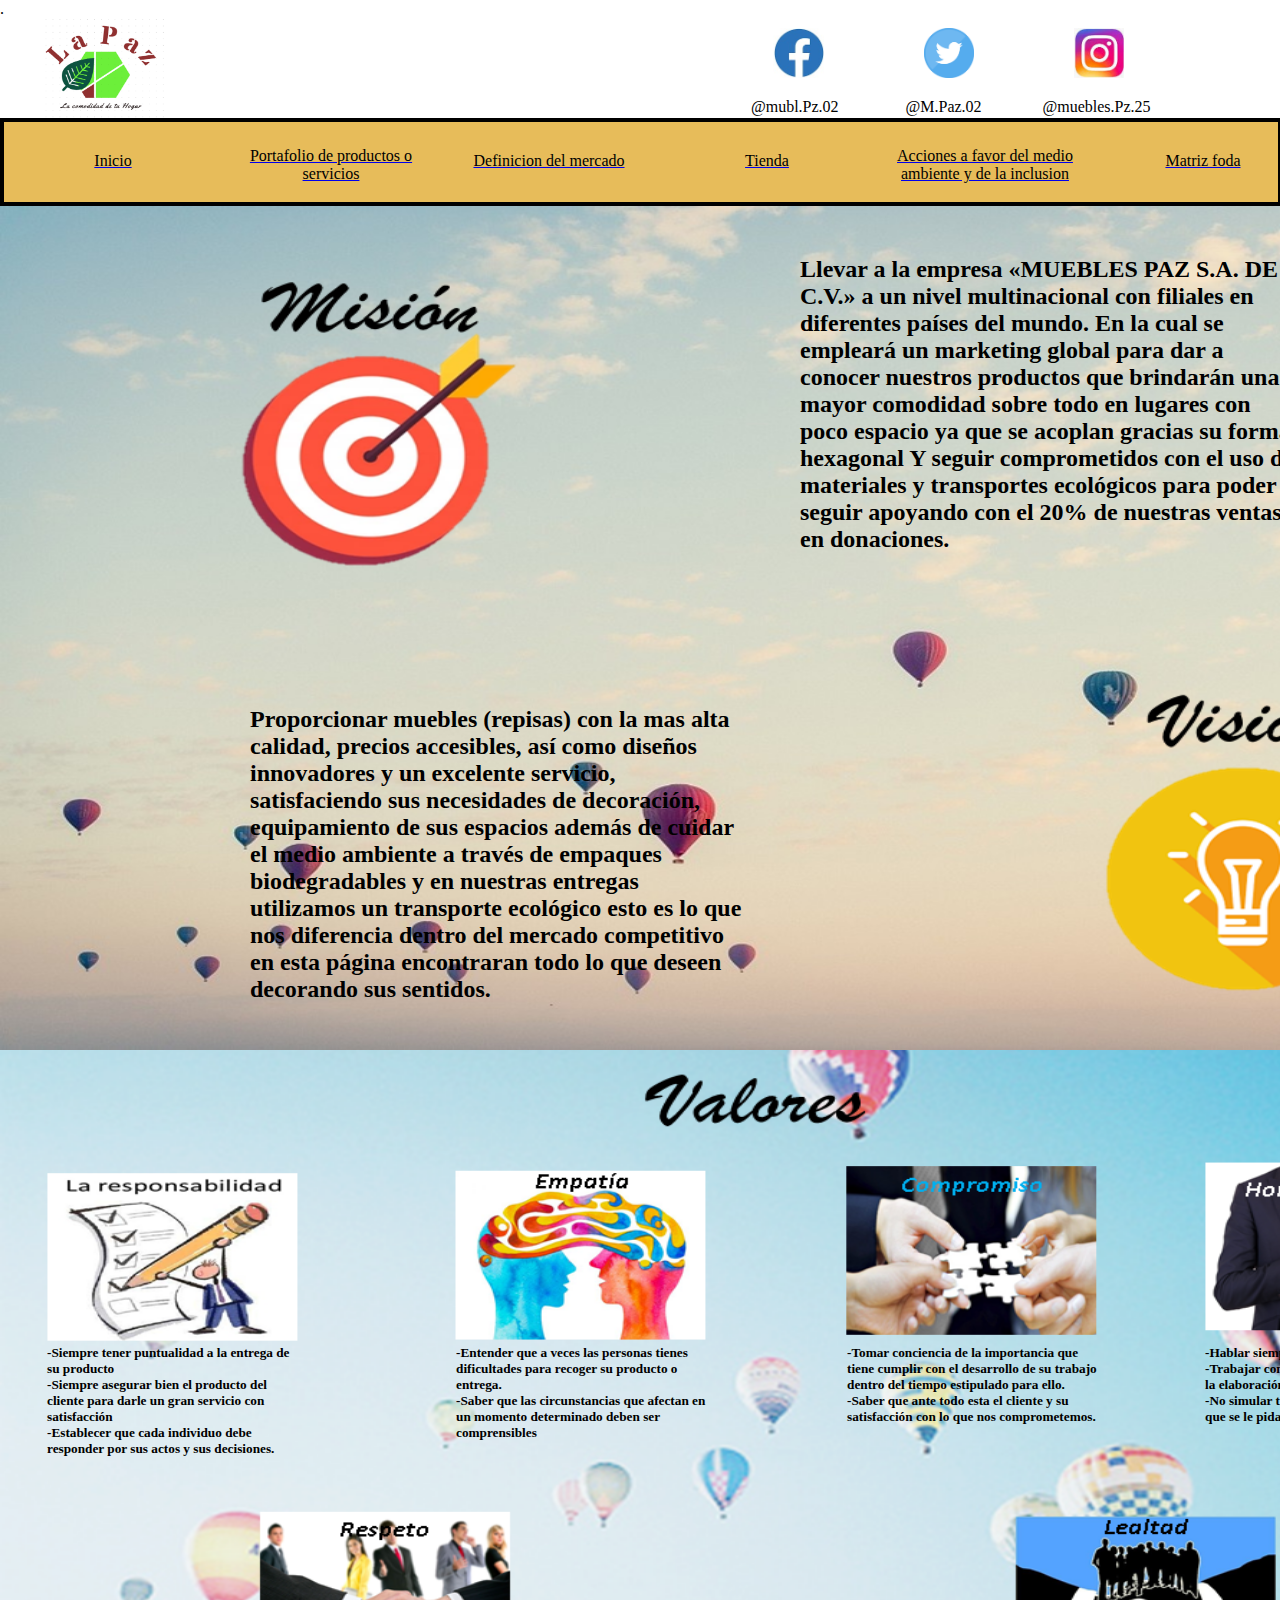
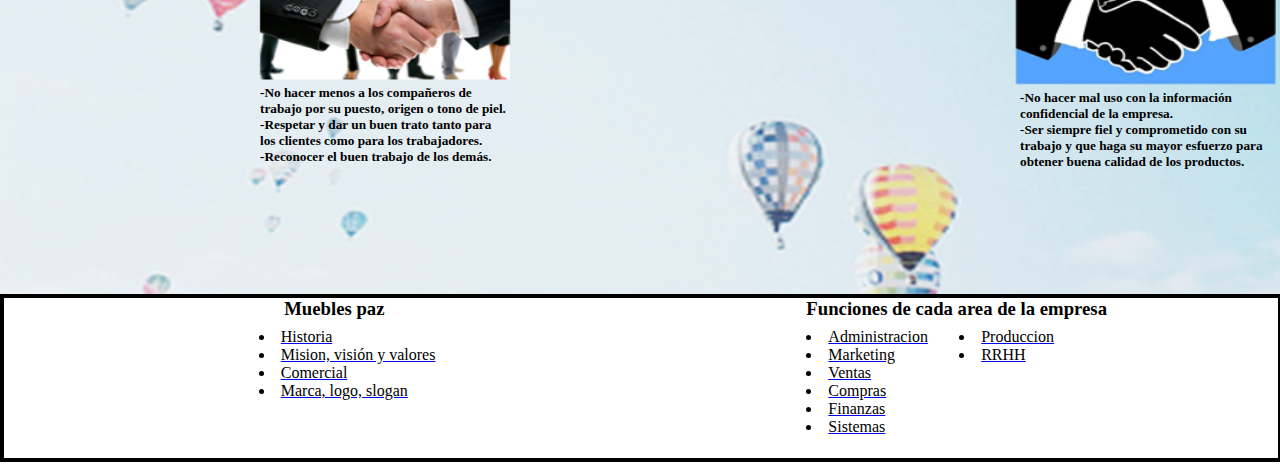
<file: mision.html>
.<!DOCTYPE html>
<html lang="en" dir="ltr">
  <head>
    <meta charset="utf-8">
    <title>Mision, vision y valores</title>
      <link rel="stylesheet" type="text/css" href="mision.css">
      <link rel="icon" href="lapaz.png">
  </head>
  <body>
    <div class="contenedor">
  <div class="caja1"><img src="lapaz.png" alt="" height="100px"></div>
  <div class="facbook"><img src="facebook1.jpg" alt="" height="50px"></div>
  <div class="twitter"><img src="twitter.jpg" alt="" height="50px"></div>
  <div class="instagram"><img src="instagram1.jpg" alt="" height="50px"></div>
  <div class="facletra">@mubl.Pz.02</div>
  <div class="twiletra">@M.Paz.02</div>
  <div class="insletra">@muebles.Pz.25</div>

  </div>
  <div class="contenedor2">
  <div class="Inicio"><center><a href="index.html"><font color="black">Inicio</font</a></center> </div>
  <div class="Portafolio"><center><a href="portafoliodeproductosyservicios.html"><font color="black">Portafolio de productos o servicios</font></a></center> </div>
  <div class="Definicion"><center><a href="definiciondelmercado.html"><font color="black">Definicion del mercado</font></a></center> </div>
  <div class="Iienda"><center><a href="tienda.html"><font color="black">Tienda</font></a></center> </div>
  <div class="Acciones"><center><a href="Acciones.html"><font color="black">Acciones a favor del medio ambiente y de la inclusion</font> </a></center> </div>
  <div class="matriz"><center><a href="matrizfoda.html"><font color="black">Matriz foda</font></a></center> </div>
  <div class="marke"><center><a href="4p.html"><font color="black">4P´s del marketing</font></a></center> </div>
  </div>

  <div class="contenedoraccion1">
    <div class="accion1"><img src="Misionvision.png" alt="" height="844px" width="1520px"></div>
    <div class="letra1"><h2>Proporcionar muebles (repisas) con la mas alta calidad, precios accesibles, así como diseños innovadores y un excelente servicio, satisfaciendo sus necesidades de decoración, equipamiento de sus espacios
 además de cuidar el medio ambiente a través de empaques biodegradables y en nuestras entregas utilizamos un transporte ecológico  esto es lo que nos diferencia dentro del  mercado competitivo en esta página encontraran todo lo que deseen decorando sus sentidos.</h2></div>
    <div class="letra2"><h2>Llevar a la empresa «MUEBLES PAZ S.A. DE C.V.» a un nivel multinacional con filiales en diferentes países del mundo. En la cual se empleará un marketing global para dar a conocer nuestros productos que brindarán una mayor comodidad sobre todo en lugares con poco espacio ya que se  acoplan gracias su forma hexagonal Y seguir comprometidos con el uso de materiales y transportes ecológicos para poder seguir apoyando con el 20% de nuestras ventas en donaciones.</h2></div>
  </div>
  <div class="contenedoraccion2">
    <div class="accion2"><img src="Valores.png" alt="" height="844px" width="1520px"></div>
<div class="letra3"><h5>-Siempre tener puntualidad a la entrega de su producto
<br>-Siempre asegurar bien el producto del cliente para darle un gran servicio con satisfacción
<br>-Establecer que cada individuo debe responder por sus actos y sus decisiones.</h5></div>
<div class="letra4"><h5>-Entender que a veces las personas tienes dificultades para recoger su producto o entrega.
<br>-Saber que las circunstancias que  afectan en un momento determinado  deben ser comprensibles</h5></div>
<div class="letra5"><h5>-Tomar conciencia de la importancia que tiene cumplir con el desarrollo de su trabajo dentro del tiempo estipulado para ello.
<br>-Saber que ante todo esta el cliente y su satisfacción con lo que nos comprometemos.</h5></div>
<div class="letra6"><h5>-Hablar siempre con la verdad al cliente.
<br>-Trabajar con los mejores materiales para la elaboración de los productos.
<br>-No simular trabajar y cumplir con todo que se le pida.</h5></div>
<div class="letra7"><h5>-No hacer menos a los compañeros de trabajo por su puesto, origen o tono de piel.
<br>-Respetar y dar un buen trato tanto para los clientes como para los trabajadores.
<br>-Reconocer el  buen trabajo de los demás.</h5></div>
<div class="letra8"><h5>-No hacer mal uso con la información confidencial de la empresa.
<br>-Ser siempre fiel y comprometido con su trabajo y que haga su mayor esfuerzo para obtener buena calidad de los productos.</h5></div>
    </div>






    <div class="contenedorpie">
      <div class="mueblespaz">
             <td><h3> Muebles paz</h3></td>
           </div>
      <div class="mueblespaz1">
        <td><li><a href="historia.html"><font color="black">Historia</font></li></td>
        <td><li><a href="mision.html"><font color="black">Mision, visión y valores</font></li></td>
        <td><li><a href="comercial.html"><font color="black">Comercial</font></li></td>
        <td><li><a href="logo.html"><font color="black">Marca, logo, slogan</font></li></td>
      </div>

      <div class="funciones">
        <h3><font color="black">Funciones de cada area de la empresa</font></h3>
      </div>
      <div class="tablafunciones">
          <td width = "382.5px"><li><a href="administracion.html"><font color="black">Administracion</font></li></td>
          <td width = "382.5px"><li><a href="marketing.html"><font color="black">Marketing</font></li></td>
          <td width = "382.5px"><li><a href="ventas.html"><font color="black">Ventas</font></li></td>
          <td width = "382.5px"><li><a href="compras.html"><font color="black">Compras</font></li></td>
          <td width = "382.5px"><li><a href="Finanzas.html"><font color="black">Finanzas</font></li></td>
          <td width = "382.5px"><li><a href="sistemas.html"><font color="black">Sistemas</font></li></td>
        </div>

      <div class="tablafunciones1">
    <td width = "382.5px"><li><a href="produccion.html"><font color="black">Produccion</font></li></td>
    <td width = "382.5px"><li><a href="r.html"><font color="black">RRHH</font></li></td>

    </div>
    </div>
    </body>
    </html>
</file>
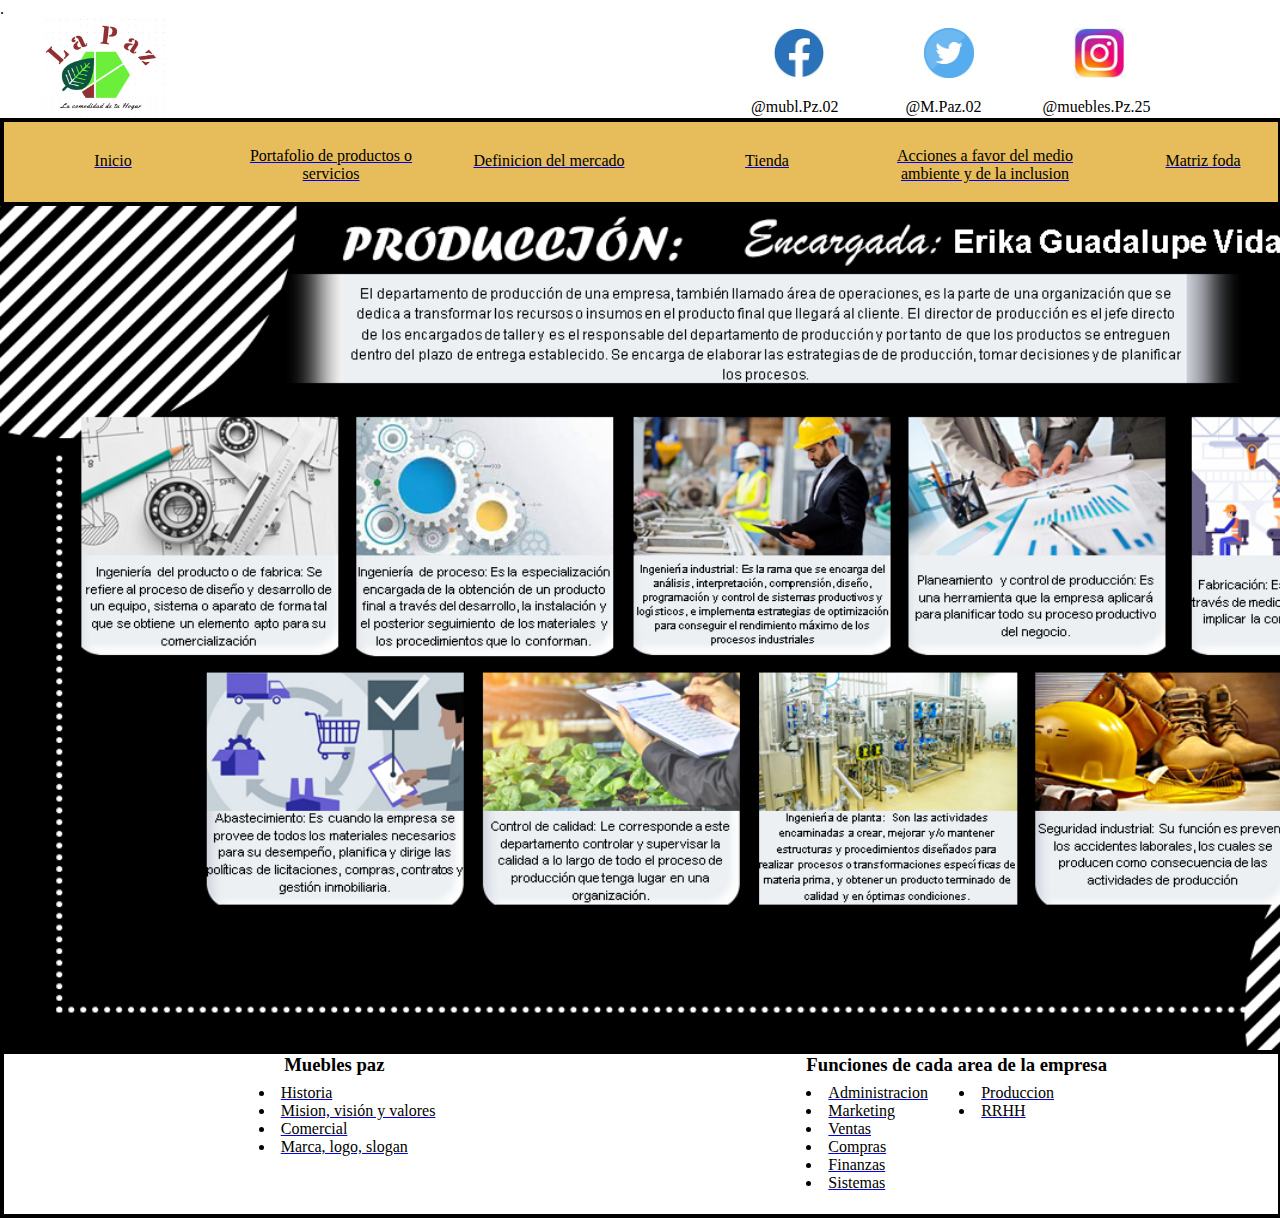
<file: produccion.html>
.<!DOCTYPE html>
<html lang="en" dir="ltr">
  <head>
    <meta charset="utf-8">
    <title>Logo</title>
      <link rel="stylesheet" type="text/css" href="produccion.css">
      <link rel="icon" href="lapaz.png">
  </head>
  <body>
    <div class="contenedor">
  <div class="caja1"><img src="lapaz.png" alt="" height="100px"></div>
  <div class="facbook"><img src="facebook1.jpg" alt="" height="50px"></div>
  <div class="twitter"><img src="twitter.jpg" alt="" height="50px"></div>
  <div class="instagram"><img src="instagram1.jpg" alt="" height="50px"></div>
  <div class="facletra">@mubl.Pz.02</div>
  <div class="twiletra">@M.Paz.02</div>
  <div class="insletra">@muebles.Pz.25</div>

  </div>
  <div class="contenedor2">
  <div class="Inicio"><center><a href="index.html"><font color="black">Inicio</font</a></center> </div>
  <div class="Portafolio"><center><a href="portafoliodeproductosyservicios.html"><font color="black">Portafolio de productos o servicios</font></a></center> </div>
  <div class="Definicion"><center><a href="definiciondelmercado.html"><font color="black">Definicion del mercado</font></a></center> </div>
  <div class="Iienda"><center><a href="tienda.html"><font color="black">Tienda</font></a></center> </div>
  <div class="Acciones"><center><a href="Acciones.html"><font color="black">Acciones a favor del medio ambiente y de la inclusion</font> </a></center> </div>
  <div class="matriz"><center><a href="matrizfoda.html"><font color="black">Matriz foda</font></a></center> </div>
  <div class="marke"><center><a href="4p.html"><font color="black">4P´s del marketing</font></a></center> </div>
  </div>
  <div class="contenedormercado">
  <div class="elmer"><img src="Producción.png" alt="" height="844px" width="1530px"></div>
  </div>
  <div class="contenedorpie">
    <div class="mueblespaz">
           <td><h3> Muebles paz</h3></td>
         </div>
    <div class="mueblespaz1">
      <td><li><a href="historia.html"><font color="black">Historia</font></li></td>
      <td><li><a href="mision.html"><font color="black">Mision, visión y valores</font></li></td>
      <td><li><a href="comercial.html"><font color="black">Comercial</font></li></td>
      <td><li><a href="logo.html"><font color="black">Marca, logo, slogan</font></li></td>
    </div>

    <div class="funciones">
      <h3><font color="black">Funciones de cada area de la empresa</font></h3>
    </div>
    <div class="tablafunciones">
        <td width = "382.5px"><li><a href="administracion.html"><font color="black">Administracion</font></li></td>
        <td width = "382.5px"><li><a href="marketing.html"><font color="black">Marketing</font></li></td>
        <td width = "382.5px"><li><a href="ventas.html"><font color="black">Ventas</font></li></td>
        <td width = "382.5px"><li><a href="compras.html"><font color="black">Compras</font></li></td>
        <td width = "382.5px"><li><a href="Finanzas.html"><font color="black">Finanzas</font></li></td>
        <td width = "382.5px"><li><a href="sistemas.html"><font color="black">Sistemas</font></li></td>
      </div>

    <div class="tablafunciones1">
  <td width = "382.5px"><li><a href="produccion.html"><font color="black">Produccion</font></li></td>
  <td width = "382.5px"><li><a href="r.html"><font color="black">RRHH</font></li></td>

  </div>
  </div>
  </body>
  </html>
</file>
<file: mueblesdiseño.css>
*{
  margin: 0px;
  padding: 0px;
}

div{
  position: absolute;
  display: inline-block;


}
.contenedor{
position: relative;
  padding: 0px;
  background: white;
  height: 100px;
  width: 99.5%;
}
.contenedor2{
  border: 4px solid black ;
position: relative;
  padding: 0px;
  background: #E7BC5A;
  height: 80px;
  width: 99.5%;
}
.contenedorportada{
position: relative;
  padding: 0px;
  background: white;
  height: 844px;
  width: 100%;
  background-image: linear-gradient(to top, rgba(161, 140, 209, 0.5) 0%, rgba(251, 194, 235, 0.5) 100%), url(presentacion.jpeg);
  background-repeat: no-repeat;
  background-size: cover;
  background-attachment: fixed;
  background-position: center;

}
.contenedorelmueble{
position: relative;
  padding: 0px;
  background: white;
  height: 844px;
  width: 100%;
}

.contenedorpie{
  border: 4px solid black ;
position: relative;
  padding: 0px;
  background: white;
  height: 160px;
  width: 99.5%;
}
.caja1{
	top:0;
  left: 40px;
}
.facbook{
  top: 10px;
  right: 450px;
}
.twitter{
  top: 10px;
  right: 300px;
}
.instagram{
  top: 10px;
  right: 150px;
}
.facletra{
  top: 80px;
  right: 435px;
}
.twiletra{
  top: 80px;
  right: 292px;
}
.insletra{
  top: 80px;
  right: 123px;
}
.Inicio{
  height: 80px;
  top: 30px;
  width: 218px;
  left: 0px;
}
.Portafolio{
  height: 80px;
  width: 218px;
  left: 218px;
  top: 25px;
}
.Definicion{
  height: 80px;
  width: 218px;
  left: 436px;
  top: 30px;
}
.Iienda{
  height: 80px;
  width: 218px;
  left: 654px;
  top: 30px;
}
.Acciones{
  height: 80px;
  width: 218px;
  left: 872px;
  top: 25px;
}
.matriz{
  height: 80px;
  width: 218px;
  left: 1090px;
  top: 30px;
}
.marke{
  height: 80px;
  width: 218px;
  left: 1308px;
  top: 30px;
}
.mueblespaz{
  top: 0px;
  left: 22%;
}
.mueblespaz1{
  top: 30px;
  left: 20%;
}
.funciones{
  top: 0px;
  left: 63%;
}
.tablafunciones{
  top: 30px;
  left: 63%;
}
.tablafunciones1{
  top: 30px;
  left: 75%;
}
</file>
<file: 4pdiseño.css>
*{
  margin: 0px;
  padding: 0px;
}

div{
  position: absolute;
  display: inline-block;


}
.contenedor{
position: relative;
  padding: 0px;
  background: white;
  height: 100px;
  width: 99.5%;
}
.contenedor2{
  border: 4px solid black ;
position: relative;
  padding: 0px;
  background: #E7BC5A;
  height: 80px;
  width: 99.5%;
}
.contenedorpie{
  border: 4px solid black ;
position: relative;
  padding: 0px;
  background: white;
  height: 160px;
  width: 99.5%;
}
.caja1{
	top:0;
  left: 40px;
}
.facbook{
  top: 10px;
  right: 450px;
}
.twitter{
  top: 10px;
  right: 300px;
}
.instagram{
  top: 10px;
  right: 150px;
}
.facletra{
  top: 80px;
  right: 435px;
}
.twiletra{
  top: 80px;
  right: 292px;
}
.insletra{
  top: 80px;
  right: 123px;
}
.Inicio{
  height: 80px;
  top: 30px;
  width: 218px;
  left: 0px;
}

.Portafolio{
  height: 80px;
  width: 218px;
  left: 218px;
  top: 25px;
}
.Definicion{
  height: 80px;
  width: 218px;
  left: 436px;
  top: 30px;
}
.Iienda{
  height: 80px;
  width: 218px;
  left: 654px;
  top: 30px;
}
.Acciones{
  height: 80px;
  width: 218px;
  left: 872px;
  top: 25px;
}
.matriz{
  height: 80px;
  width: 218px;
  left: 1090px;
  top: 30px;
}
.marke{
  height: 80px;
  width: 218px;
  left: 1308px;
  top: 30px;
}
.mueblespaz{
  top: 0px;
  left: 22%;
}
.mueblespaz1{
  top: 30px;
  left: 20%;
}
.funciones{
  top: 0px;
  left: 63%;
}
.tablafunciones{
  top: 30px;
  left: 63%;
}
.tablafunciones1{
  top: 30px;
  left: 75%;
}



.contenedorp{
  position: relative;
    padding: 0px;
    background: white;
    height: 844px;
    width: 100%;
}


.letra1{

  height: 220px;
  width: 370px;
left: 380px;
  top: 200px;

}
.letra2{

  height: 220px;
  width: 370px;
left: 1100px;
  top: 200px;
}
.letra3{

  height: 220px;
  width: 370px;
left: 380px;
  top: 540px;
}

.letra4{

  height: 220px;
  width: 370px;
left: 1100px;
  top: 540px;
}
</file>
<file: administracion.css>
*{
  margin: 0px;
  padding: 0px;
}

div{
  position: absolute;
  display: inline-block;


}
.contenedor{
position: relative;
  padding: 0px;
  background: white;
  height: 100px;
  width: 99.5%;
}
.contenedor2{
  border: 4px solid black ;
position: relative;
  padding: 0px;
  background: #E7BC5A;
  height: 80px;
  width: 99.5%;
}
.contenedorpie{
  border: 4px solid black ;
position: relative;
  padding: 0px;
  background: white;
  height: 160px;
  width: 99.5%;
}
.caja1{
	top:0;
  left: 40px;
}
.facbook{
  top: 10px;
  right: 450px;
}
.twitter{
  top: 10px;
  right: 300px;
}
.instagram{
  top: 10px;
  right: 150px;
}
.facletra{
  top: 80px;
  right: 435px;
}
.twiletra{
  top: 80px;
  right: 292px;
}
.insletra{
  top: 80px;
  right: 123px;
}
.Inicio{
  height: 80px;
  top: 30px;
  width: 218px;
  left: 0px;
}

.Portafolio{
  height: 80px;
  width: 218px;
  left: 218px;
  top: 25px;
}
.Definicion{
  height: 80px;
  width: 218px;
  left: 436px;
  top: 30px;
}
.Iienda{
  height: 80px;
  width: 218px;
  left: 654px;
  top: 30px;
}
.Acciones{
  height: 80px;
  width: 218px;
  left: 872px;
  top: 25px;
}
.matriz{
  height: 80px;
  width: 218px;
  left: 1090px;
  top: 30px;
}
.marke{
  height: 80px;
  width: 218px;
  left: 1308px;
  top: 30px;
}
.mueblespaz{
  top: 0px;
  left: 22%;
}
.mueblespaz1{
  top: 30px;
  left: 20%;
}
.funciones{
  top: 0px;
  left: 63%;
}
.tablafunciones{
  top: 30px;
  left: 63%;
}
.tablafunciones1{
  top: 30px;
  left: 75%;
}

.contenedormercado{
  position: relative;
    padding: 0px;
    
    height: 844px;
    width: 100%;
}
</file>
<file: compras.css>
*{
  margin: 0px;
  padding: 0px;
}

div{
  position: absolute;
  display: inline-block;


}
.contenedor{
position: relative;
  padding: 0px;
  background: white;
  height: 100px;
  width: 99.5%;
}
.contenedor2{
  border: 4px solid black ;
position: relative;
  padding: 0px;
  background: #E7BC5A;
  height: 80px;
  width: 99.5%;
}
.contenedorpie{
  border: 4px solid black ;
position: relative;
  padding: 0px;
  background: white;
  height: 160px;
  width: 99.5%;
}
.caja1{
	top:0;
  left: 40px;
}
.facbook{
  top: 10px;
  right: 450px;
}
.twitter{
  top: 10px;
  right: 300px;
}
.instagram{
  top: 10px;
  right: 150px;
}
.facletra{
  top: 80px;
  right: 435px;
}
.twiletra{
  top: 80px;
  right: 292px;
}
.insletra{
  top: 80px;
  right: 123px;
}
.Inicio{
  height: 80px;
  top: 30px;
  width: 218px;
  left: 0px;
}

.Portafolio{
  height: 80px;
  width: 218px;
  left: 218px;
  top: 25px;
}
.Definicion{
  height: 80px;
  width: 218px;
  left: 436px;
  top: 30px;
}
.Iienda{
  height: 80px;
  width: 218px;
  left: 654px;
  top: 30px;
}
.Acciones{
  height: 80px;
  width: 218px;
  left: 872px;
  top: 25px;
}
.matriz{
  height: 80px;
  width: 218px;
  left: 1090px;
  top: 30px;
}
.marke{
  height: 80px;
  width: 218px;
  left: 1308px;
  top: 30px;
}
.mueblespaz{
  top: 0px;
  left: 22%;
}
.mueblespaz1{
  top: 30px;
  left: 20%;
}
.funciones{
  top: 0px;
  left: 63%;
}
.tablafunciones{
  top: 30px;
  left: 63%;
}
.tablafunciones1{
  top: 30px;
  left: 75%;
}
.contenedormercado{
  position: relative;
    padding: 0px;

    height: 844px;
    width: 100%;
}
</file>
<file: finanzas.css>
*{
  margin: 0px;
  padding: 0px;
}

div{
  position: absolute;
  display: inline-block;


}
.contenedor{
position: relative;
  padding: 0px;
  background: white;
  height: 100px;
  width: 99.5%;
}
.contenedor2{
  border: 4px solid black ;
position: relative;
  padding: 0px;
  background: #E7BC5A;
  height: 80px;
  width: 99.5%;
}
.contenedorpie{
  border: 4px solid black ;
position: relative;
  padding: 0px;
  background: white;
  height: 160px;
  width: 99.5%;
}
.caja1{
	top:0;
  left: 40px;
}
.facbook{
  top: 10px;
  right: 450px;
}
.twitter{
  top: 10px;
  right: 300px;
}
.instagram{
  top: 10px;
  right: 150px;
}
.facletra{
  top: 80px;
  right: 435px;
}
.twiletra{
  top: 80px;
  right: 292px;
}
.insletra{
  top: 80px;
  right: 123px;
}
.Inicio{
  height: 80px;
  top: 30px;
  width: 218px;
  left: 0px;
}

.Portafolio{
  height: 80px;
  width: 218px;
  left: 218px;
  top: 25px;
}
.Definicion{
  height: 80px;
  width: 218px;
  left: 436px;
  top: 30px;
}
.Iienda{
  height: 80px;
  width: 218px;
  left: 654px;
  top: 30px;
}
.Acciones{
  height: 80px;
  width: 218px;
  left: 872px;
  top: 25px;
}
.matriz{
  height: 80px;
  width: 218px;
  left: 1090px;
  top: 30px;
}
.marke{
  height: 80px;
  width: 218px;
  left: 1308px;
  top: 30px;
}
.mueblespaz{
  top: 0px;
  left: 22%;
}
.mueblespaz1{
  top: 30px;
  left: 20%;
}
.funciones{
  top: 0px;
  left: 63%;
}
.tablafunciones{
  top: 30px;
  left: 63%;
}
.tablafunciones1{
  top: 30px;
  left: 75%;
}

.contenedormercado{
  position: relative;
    padding: 0px;

    height: 844px;
    width: 100%;
}
</file>
<file: historiadiseño.css>
*{
  margin: 0px;
  padding: 0px;
}

div{
  position: absolute;
  display: inline-block;


}
.contenedor{
position: relative;
  padding: 0px;
  background: white;
  height: 100px;
  width: 99.5%;
}
.contenedor2{
  border: 4px solid black ;
position: relative;
  padding: 0px;
  background: #E7BC5A;
  height: 80px;
  width: 99.5%;
}
.contenedorpie{

  border: 4px solid black ;
position: relative;
  padding: 0px;
  background: white;
  height: 160px;
  width: 99.5%;
}
.caja1{
	top:0;
  left: 40px;
}
.facbook{
  top: 10px;
  right: 450px;
}
.twitter{
  top: 10px;
  right: 300px;
}
.instagram{
  top: 10px;
  right: 150px;
}
.facletra{
  top: 80px;
  right: 435px;
}
.twiletra{
  top: 80px;
  right: 292px;
}
.insletra{
  top: 80px;
  right: 123px;
}
.Inicio{
  height: 80px;
  top: 30px;
  width: 218px;
  left: 0px;
}

.Portafolio{
  height: 80px;
  width: 218px;
  left: 218px;
  top: 25px;
}
.Definicion{
  height: 80px;
  width: 218px;
  left: 436px;
  top: 30px;
}
.Iienda{
  height: 80px;
  width: 218px;
  left: 654px;
  top: 30px;
}
.Acciones{
  height: 80px;
  width: 218px;
  left: 872px;
  top: 25px;
}
.matriz{
  height: 80px;
  width: 218px;
  left: 1090px;
  top: 30px;
}
.marke{
  height: 80px;
  width: 218px;
  left: 1308px;
  top: 30px;
}
.mueblespaz{
  top: 0px;
  left: 22%;
}
.mueblespaz1{
  top: 30px;
  left: 20%;
}
.funciones{
  top: 0px;
  left: 63%;
}
.tablafunciones{
  top: 30px;
  left: 63%;
}
.tablafunciones1{
  top: 30px;
  left: 75%;
}

.contenedoraccion1{
  position: relative;
    padding: 0px;
    background: white;
    height: 844px;
    width: 100%;
background-image: url(fondohistoria.png);
}
.contenedoraccion2{
  position: relative;
    padding: 0px;
    background: white;
    height: 844px;
    width: 100%;
background-image: url(fondohistoria.png);
}
.contenedoraccion3{
  position: relative;
    padding: 0px;
    background: white;
    height: 844px;
    width: 100%;
background-image: url(fondohistoria.png);
}
.content1{
  position: relative;
    padding: 0px;
    background: white;
    top: 8%;
     left: 8%;
    width: 600px;
}
.content2{
  position: relative;
    padding: 0px;
    background: white;
    top: -57px;
    left: 8%;
    width: 600px;
}
.content3{
  position: relative;
    padding: 0px;
    background: white;
    top: -181px;
    left: 8%;
    width: 600px;
}
.letra1{

  height: 117px;
  width: 360px;
  left: 395px;
  top: 213px;
}

.letra3{

  height: 141px;
  width: 360px;
  left: 395px;
  top: 600px;
}
.letra2{

  height: 141px;
  width: 360px;
  left: 755px;
  top: 402px;
}
.letra6{

  height: 141px;
  width: 360px;
  left: 760px;
  top: 415px;
}
.letra4{

  height: 141px;
  width: 360px;
  left: 760px;
  top: -2px;
}
.letra5{

  height: 141px;
  width: 360px;
  left: 400px;
  top: 210px;
}

.letra7{

  height: 143px;
  width: 360px;
  left: 401px;
  top: -135px;
}

.letra9{

  height: 143px;
  width: 360px;
  left: 401px;
  top: 275px;
}

.letra8{

    height: 141px;
    width: 360px;
    left: 761px;
    top: 70px;
}
</file>
<file: logo.css>
*{
  margin: 0px;
  padding: 0px;
}

div{
  position: absolute;
  display: inline-block;


}
.contenedor{
position: relative;
  padding: 0px;
  background: white;
  height: 100px;
  width: 99.5%;
}
.contenedor2{
  border: 4px solid black ;
position: relative;
  padding: 0px;
  background: #E7BC5A;
  height: 80px;
  width: 99.5%;
}
.contenedorpie{
  border: 4px solid black ;
position: relative;
  padding: 0px;
  background: white;
  height: 160px;
  width: 99.5%;
}
.caja1{
	top:0;
  left: 40px;
}
.facbook{
  top: 10px;
  right: 450px;
}
.twitter{
  top: 10px;
  right: 300px;
}
.instagram{
  top: 10px;
  right: 150px;
}
.facletra{
  top: 80px;
  right: 435px;
}
.twiletra{
  top: 80px;
  right: 292px;
}
.insletra{
  top: 80px;
  right: 123px;
}
.Inicio{
  height: 80px;
  top: 30px;
  width: 218px;
  left: 0px;
}

.Portafolio{
  height: 80px;
  width: 218px;
  left: 218px;
  top: 25px;
}
.Definicion{
  height: 80px;
  width: 218px;
  left: 436px;
  top: 30px;
}
.Iienda{
  height: 80px;
  width: 218px;
  left: 654px;
  top: 30px;
}
.Acciones{
  height: 80px;
  width: 218px;
  left: 872px;
  top: 25px;
}
.matriz{
  height: 80px;
  width: 218px;
  left: 1090px;
  top: 30px;
}
.marke{
  height: 80px;
  width: 218px;
  left: 1308px;
  top: 30px;
}
.mueblespaz{
  top: 0px;
  left: 22%;
}
.mueblespaz1{
  top: 30px;
  left: 20%;
}
.funciones{
  top: 0px;
  left: 63%;
}
.tablafunciones{
  top: 30px;
  left: 63%;
}
.tablafunciones1{
  top: 30px;
  left: 75%;
}



.contenedormercado{
  position: relative;
    padding: 0px;

    height: 844px;
    width: 100%;
}
</file>
<file: matrizdiseño.css>
*{
  margin: 0px;
  padding: 0px;
}

div{
  position: absolute;
  display: inline-block;


}
.contenedor{
position: relative;
  padding: 0px;
  background: white;
  height: 100px;
  width: 99.5%;
}
.contenedor2{
  border: 4px solid black ;
position: relative;
  padding: 0px;
  background: #E7BC5A;
  height: 80px;
  width: 99.5%;
}
.contenedorpie{
  border: 4px solid black ;
position: relative;
  padding: 0px;
  background: white;
  height: 160px;
  width: 99.5%;
}
.caja1{
	top:0;
  left: 40px;
}
.facbook{
  top: 10px;
  right: 450px;
}
.twitter{
  top: 10px;
  right: 300px;
}
.instagram{
  top: 10px;
  right: 150px;
}
.facletra{
  top: 80px;
  right: 435px;
}
.twiletra{
  top: 80px;
  right: 292px;
}
.insletra{
  top: 80px;
  right: 123px;
}
.Inicio{
  height: 80px;
  top: 30px;
  width: 218px;
  left: 0px;
}

.Portafolio{
  height: 80px;
  width: 218px;
  left: 218px;
  top: 25px;
}
.Definicion{
  height: 80px;
  width: 218px;
  left: 436px;
  top: 30px;
}
.Iienda{
  height: 80px;
  width: 218px;
  left: 654px;
  top: 30px;
}
.Acciones{
  height: 80px;
  width: 218px;
  left: 872px;
  top: 25px;
}
.matriz{
  height: 80px;
  width: 218px;
  left: 1090px;
  top: 30px;
}
.marke{
  height: 80px;
  width: 218px;
  left: 1308px;
  top: 30px;
}
.mueblespaz{
  top: 0px;
  left: 22%;
}
.mueblespaz1{
  top: 30px;
  left: 20%;
}
.funciones{
  top: 0px;
  left: 63%;
}
.tablafunciones{
  top: 30px;
  left: 63%;
}
.tablafunciones1{
  top: 30px;
  left: 75%;
}

.contenedormatriz{
  position: relative;
    padding: 0px;
    background: white;
    height: 844px;
    width: 100%;
}
</file>
<file: mision.css>
*{
  margin: 0px;
  padding: 0px;
}

div{
  position: absolute;
  display: inline-block;


}
.contenedor{
position: relative;
  padding: 0px;
  background: white;
  height: 100px;
  width: 99.5%;
}
.contenedor2{
  border: 4px solid black ;
position: relative;
  padding: 0px;
  background: #E7BC5A;
  height: 80px;
  width: 99.5%;
}
.contenedorpie{
  border: 4px solid black ;
position: relative;
  padding: 0px;
  background: white;
  height: 160px;
  width: 99.5%;
}
.caja1{
	top:0;
  left: 40px;
}
.facbook{
  top: 10px;
  right: 450px;
}
.twitter{
  top: 10px;
  right: 300px;
}
.instagram{
  top: 10px;
  right: 150px;
}
.facletra{
  top: 80px;
  right: 435px;
}
.twiletra{
  top: 80px;
  right: 292px;
}
.insletra{
  top: 80px;
  right: 123px;
}
.Inicio{
  height: 80px;
  top: 30px;
  width: 218px;
  left: 0px;
}

.Portafolio{
  height: 80px;
  width: 218px;
  left: 218px;
  top: 25px;
}
.Definicion{
  height: 80px;
  width: 218px;
  left: 436px;
  top: 30px;
}
.Iienda{
  height: 80px;
  width: 218px;
  left: 654px;
  top: 30px;
}
.Acciones{
  height: 80px;
  width: 218px;
  left: 872px;
  top: 25px;
}
.matriz{
  height: 80px;
  width: 218px;
  left: 1090px;
  top: 30px;
}
.marke{
  height: 80px;
  width: 218px;
  left: 1308px;
  top: 30px;
}
.mueblespaz{
  top: 0px;
  left: 22%;
}
.mueblespaz1{
  top: 30px;
  left: 20%;
}
.funciones{
  top: 0px;
  left: 63%;
}
.tablafunciones{
  top: 30px;
  left: 63%;
}
.tablafunciones1{
  top: 30px;
  left: 75%;
}



.contenedoraccion1{
  position: relative;
    padding: 0px;
    background: white;
    height: 844px;
    width: 1535px;
}

.contenedoraccion2{
  position: relative;
    padding: 0px;
    background: white;
    height: 844px;
    width: 1535px;
}

.letra1{

  height: 300px;
  width: 500px;
  left: 250px;
  top: 500px;

}
.letra2{

  height: 300px;
  width: 500px;
  left: 800px;
  top: 50px;

}

.letra3{

  height: 150px;
  width: 250px;
  left: 47px;
  top: 295px;

}
.letra4{

  height: 150px;
  width: 250px;
  left: 456px;
  top: 295px;

}

.letra5{

  height: 150px;
  width: 250px;
  left: 847px;
  top: 295px;

}

.letra6{

  height: 150px;
  width: 250px;
  left: 1205px;
  top: 295px;

}
.letra7{

  height: 150px;
  width: 250px;
  left: 260px;
  top: 635px;
}
.letra8{

  height: 150px;
  width: 250px;
  left: 1020px;
  top: 640px;
}
</file>
<file: produccion.css>
*{
  margin: 0px;
  padding: 0px;
}

div{
  position: absolute;
  display: inline-block;


}
.contenedor{
position: relative;
  padding: 0px;
  background: white;
  height: 100px;
  width: 99.5%;
}
.contenedor2{
  border: 4px solid black ;
position: relative;
  padding: 0px;
  background: #E7BC5A;
  height: 80px;
  width: 99.5%;
}
.contenedorpie{
  border: 4px solid black ;
position: relative;
  padding: 0px;
  background: white;
  height: 160px;
  width: 99.5%;
}
.caja1{
	top:0;
  left: 40px;
}
.facbook{
  top: 10px;
  right: 450px;
}
.twitter{
  top: 10px;
  right: 300px;
}
.instagram{
  top: 10px;
  right: 150px;
}
.facletra{
  top: 80px;
  right: 435px;
}
.twiletra{
  top: 80px;
  right: 292px;
}
.insletra{
  top: 80px;
  right: 123px;
}
.Inicio{
  height: 80px;
  top: 30px;
  width: 218px;
  left: 0px;
}

.Portafolio{
  height: 80px;
  width: 218px;
  left: 218px;
  top: 25px;
}
.Definicion{
  height: 80px;
  width: 218px;
  left: 436px;
  top: 30px;
}
.Iienda{
  height: 80px;
  width: 218px;
  left: 654px;
  top: 30px;
}
.Acciones{
  height: 80px;
  width: 218px;
  left: 872px;
  top: 25px;
}
.matriz{
  height: 80px;
  width: 218px;
  left: 1090px;
  top: 30px;
}
.marke{
  height: 80px;
  width: 218px;
  left: 1308px;
  top: 30px;
}
.mueblespaz{
  top: 0px;
  left: 22%;
}
.mueblespaz1{
  top: 30px;
  left: 20%;
}
.funciones{
  top: 0px;
  left: 63%;
}
.tablafunciones{
  top: 30px;
  left: 63%;
}
.tablafunciones1{
  top: 30px;
  left: 75%;
}


.contenedormercado{
  position: relative;
    padding: 0px;

    height: 844px;
    width: 100%;
}
</file>
